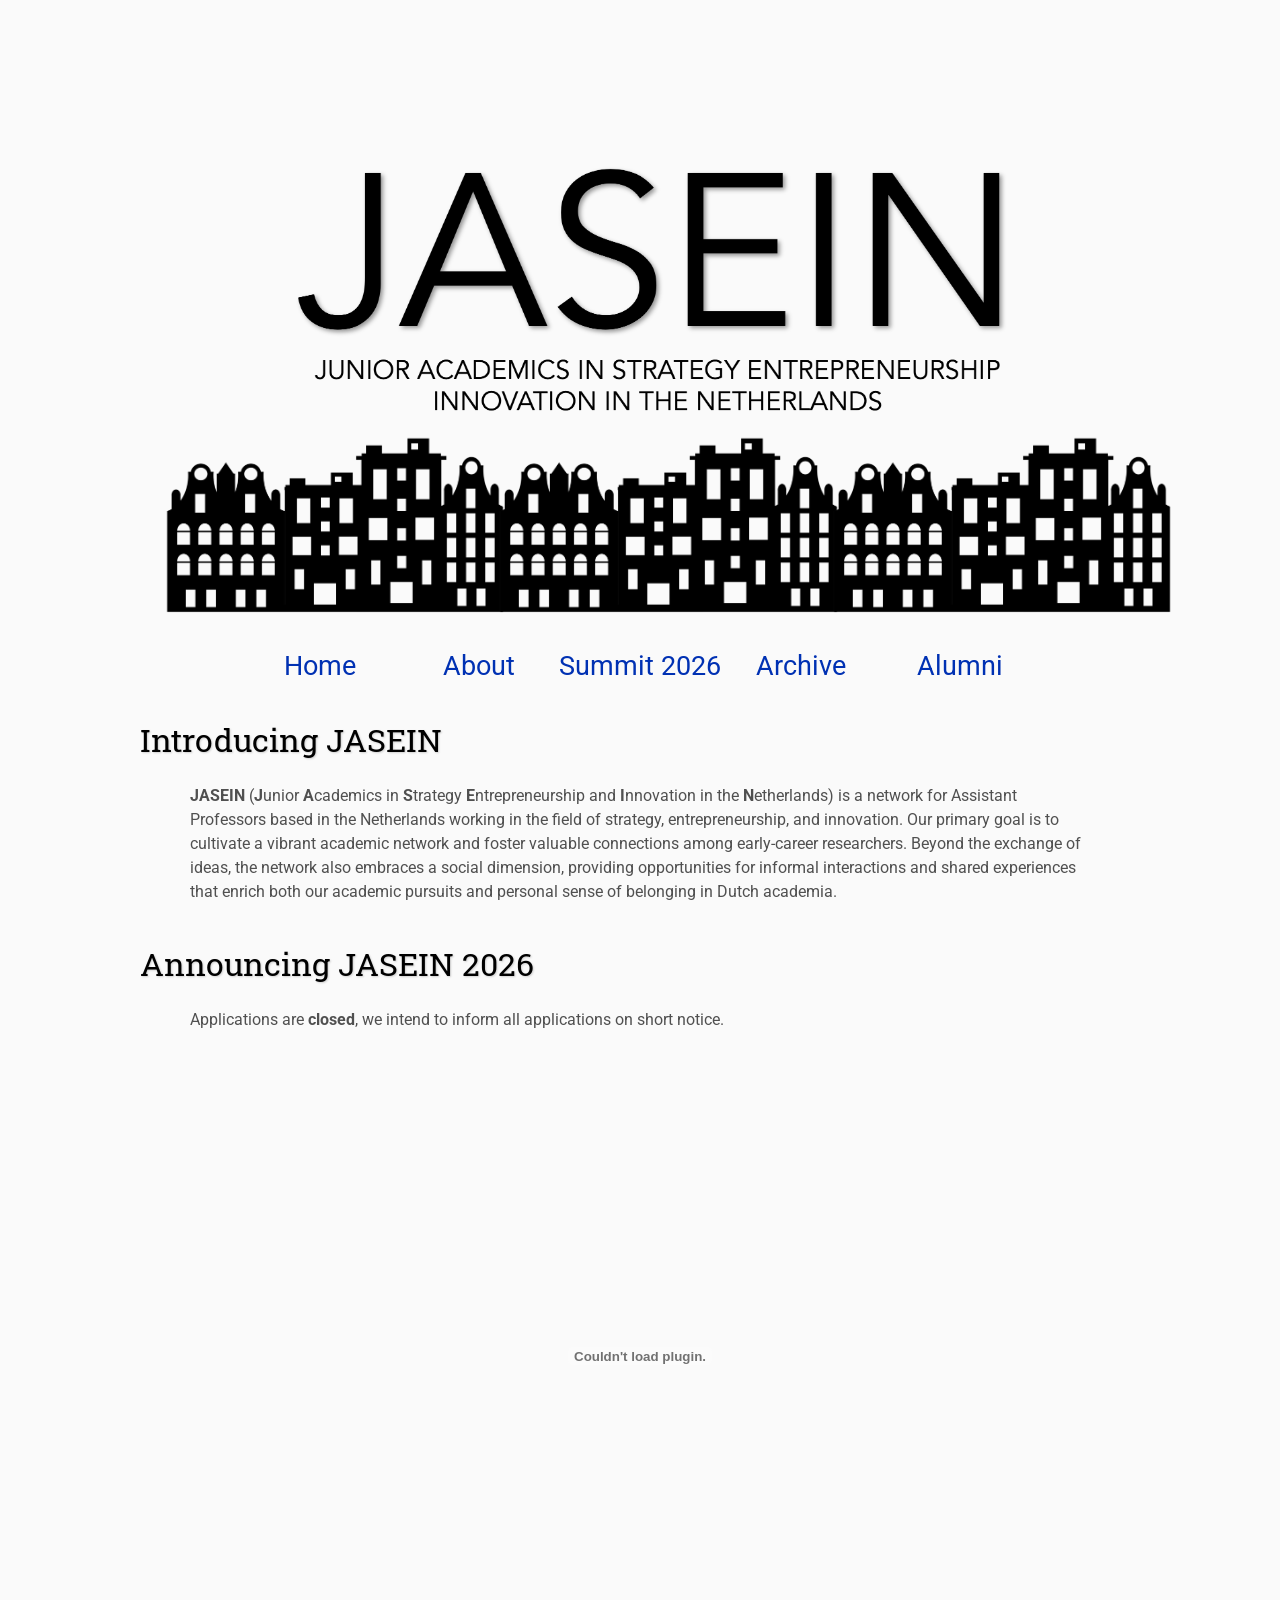
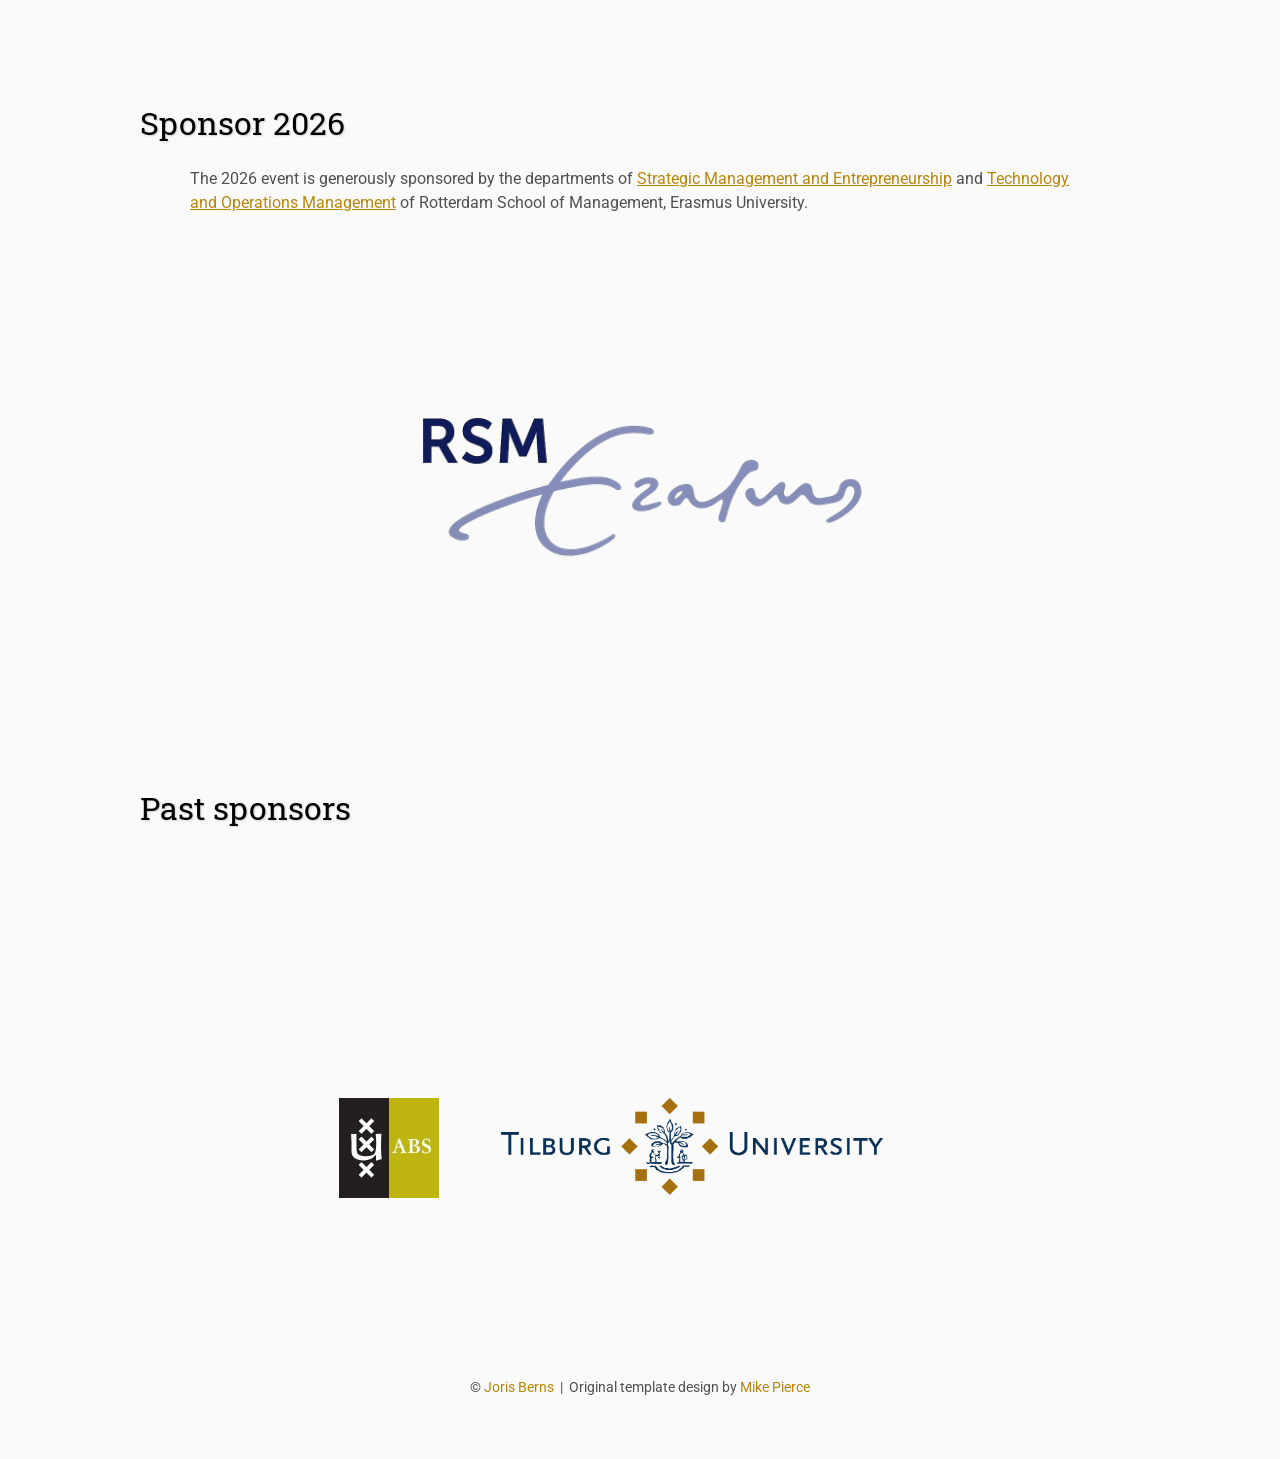
<file: index.html>
<!DOCTYPE html>
<html lang='en'>

<head>
    <base href=".">
    <link rel="shortcut icon" type="image/png" href="assets/dutch_flag.png"/>
    <link rel="stylesheet" type="text/css" media="all" href="assets/main.css"/>
    <meta name="description" content="JASEIN">
    <meta name="resource-type" content="document">
    <meta name="distribution" content="global">
    <meta name="KeyWords" content="Summit">
    <title>JASEIN</title>
</head>

<body>

    <!--
    <div class="banner">
        <img src="assets/banner2.png" alt="Conference Template Banner">
        <div class="bottom-right">
            January 25th-26th, 2024 <br> Zeist, The Netherlands
        </div>
    </div>
    -->
    <!--
    <img class="center" src="assets/housepic.png" alt="bannernew">

    <img class="center" src="assets/JASEIN_4.png" alt="jasein_logo">

    <div class="parent">
        <div>
        <img src="assets/housepic-modified.png" style="width:100%">
        </div>
        <div>
        <img src="assets/JASEIN_4.png" style="width:150%; margin-top: 25px; margin-left: -80px">
        </div>
        <div>
        <img src="assets/date_event-modified.png" style="width:125%; margin-top: 20px; margin-left: -30px;">
        </div>
    </div>
    -->

    <img src="assets/JASEIN_4.png" style="width:100%; margin-left: 20px; margin-bottom: -130px;" >

    <div class="parent">
        <div>
        <img src="assets/housepic-modified.png" style="width:115%">
        </div>
        <div>
        <img src="assets/housepic-modified.png" style="width:115%">
        </div>
        <div>
        <img src="assets/housepic-modified.png" style="width:115%">
        </div>
    </div>
    <!--
    <div class="parent">
        <div>
        <img src="assets/housepic-modified.png" style="width:100%">
        </div>
        <div>
        <img src="assets/JASEIN_4.png" style="width:150%; margin-top: 25px; margin-left: -80px">
        </div>
        <div>
        <img src="assets/housepic-modified.png" style="width:100%">
        </div>
    </div>
    -->
    <table class="navigation">
        <tr>
            <td class="navigation">
                <a title="Summit Home Page" href="." style = "color: #0031b3">Home</a>
            </td>
            <td class="navigation">
                <a title="About Page" href="about" style = "color: #0031b3">About</a>
            </td>
               <td class="navigation">
                <a title="Overview of the summit" href="summit_current" style = "color: #0031b3">Summit 2026</a>
            </td>
            <td class="navigation">
                <a title="Overview of previous summits" href="summit_archive" style = "color: #0031b3">Archive</a>
            </td> <!--
            <td class="navigation">
                <a title="Apply for the summit" href="application" style = "color: #0031b3">Application</a>
            </td>
            <td class="navigation">
                <a title="Summit Program" href="program" style = "color: #0031b3">Program</a>
            </td>
            <td class="navigation">
                <a title="Venue page" href="venue" style = "color: #0031b3">Venue</a>
            </td>  -->
            <!-- <td class="navigation">
                <a class="current" title="Conference Flyer" href="flyer">Flyer</a>
            </td> -->
            <td class="navigation">
                <a title="Alumni page" href="alumni" style = "color: #0031b3">Alumni</a>
            </td>
        </tr>
    </table>

    <h2>Introducing JASEIN</h2>

    <p>
        <b>JASEIN</b> (<b>J</b>unior <b>A</b>cademics in <b>S</b>trategy <b>E</b>ntrepreneurship and <b>I</b>nnovation
        in the <b>N</b>etherlands) is a network for Assistant Professors based in the Netherlands working in the field
        of strategy, entrepreneurship, and innovation. Our primary goal is to cultivate a vibrant academic network and
        foster valuable connections among early-career researchers. Beyond the exchange of ideas, the network also
        embraces a social dimension, providing opportunities for informal interactions and shared experiences that
        enrich both our academic pursuits and personal sense of belonging in Dutch academia.
    </p>

    <h2>Announcing JASEIN 2026</h2>

    <p>
        Applications are <b>closed</b>, we intend to inform all applications on short notice.
    </p>

    <embed src="assets/flyer JASEIN summit 2026.pdf" type="application/pdf" width="100%" height="600px" />
    <!--
    <object data="assets/flyer JASEIN summit 2026.pdf" type="application/pdf" width="100%" height="600px">
        <p>Your browser does not support viewing PDFs. <a href="assets/flyer JASEIN summit 2026.pdf">Download the PDF</a>.</p>
    </object>

     <iframe src="assets/flyer JASEIN summit 2026.pdf" width="100%" height="600px" style="border:none;">
        <p>If you cannot see the PDF, <a href="assets/flyer JASEIN summit 2026.pdf">download it here</a>.</p>
    </iframe> -->

    <!--

    <h2>A Bird&apos;s-Eye View of JASEIN 2025 </h2>
      <p>
          The 2nd annual summit of JASEIN (Junior Academics in Strategy, Entrepreneurship, and Innovation in the
          Netherlands) was held on January 23rd and 24th 2025 at Hotel de Leijhof in Oisterwijk. This year&apos;s summit was
          generously sponsored by the Organization Studies and Strategy & Entrepreneurship departments of Tilburg
          University. The summit was organized by representatives from UvA, VU, RSM and Groningen, TiU.
      </p>

      <p>
          The primary objective of JASEIN is to cultivate a vibrant academic network to foster information exchange,
          stimulate research collaboration, and offer social support to Assistant Professors working in the Netherlands.
          Thus, staying true to this objective, the summit did not follow the strictly formal format of academic
          conferences, and was held in an open and supportive environment. The event kicked off with an evening of
          socializing, the highlight of which was the Tilburg-themed &quot;pub-quiz&quot; that took place over dinner. This was
          followed the next day with several social and academic activities, which provided the participants useful
          information for thriving in Dutch academia as well as ample opportunities to interact with their peers.
      </p>
      <p>
          Highlights included:
        <ul>
            <li>- A panel discussion with Jermain Kaminski (Maastricht), Joris Knoben (Tilburg), and Laura Dupin (UvA) about
              the use and opportunities of employing Dutch data;</li>
            <li>- A &quot;rapid connections&quot; networking activity to facilitate finding like-minded peers for research
              collaboration;</li>
            <li>- Another panel discussion with four Department Heads discussing the challenges of Dutch higher education
              and how Assistant Professors can navigate these uncertain times;</li>
            <li>- A round-table discussion session on relevant themes of being an academic in the Netherlands, such as women
              in Dutch academia and life as an immigrant academic, followed by a fun group exercise!</li>

    </ul>
      </p>
      <p>
          Thanks to the efforts of the JASEIN organizing committee and the support of the Strategy and Entrepreneurship
          department and the Organization Studies department of Tilburg University, the 2nd JASEIN summit was a rousing
          success. Participants, in their feedback, particularly highlighted the &quot;strong feeling of community&quot; that has
          resulted from the summit and how it enabled them to &quot;connect with like-minded peers at a similar stage&quot; as
          them.
      </p>

        <center><img src="assets/jasein_2025_report/Picture1.jpg" alt="Grants presentation" class="reportimages"></center>

        <center><img src="assets/jasein_2025_report/Picture2.jpg" alt="Grants presentation" class="reportimages"></center>

        <center><img src="assets/jasein_2025_report/Picture3.jpg" alt="Grants presentation" class="reportimages"></center>

    -->

    <br>

    <h2>Sponsor 2026</h2>
    <p>
        The 2026 event is generously sponsored by the departments of
        <a href="https://www.rsm.nl/faculty-research/departments/strategic-management-and-entrepreneurship/" target="_blank">Strategic Management and Entrepreneurship</a>
        and
        <a href="https://www.rsm.nl/faculty-research/departments/technology-and-operations-management/" target="_blank">Technology and Operations Management</a>
        of Rotterdam School of Management, Erasmus University.
    </p>

    <table>
            <td class="sponsor">
                <a href="https://www.rsm.nl/" target="_blank">
                    <img src="assets/RSM.png" alt="First Sponsor Name" style="max-width: 50%; height: auto;">
                </a>
            </td>
    </table>

    <h2>Past sponsors</h2>
    <table>
            <td class="sponsor">
                <a href="https://abs.uva.nl/" target="_blank">
                    <img src="assets/abs.jpg" alt="First Sponsor Name" style="max-width: 10%;">
                </a>
                <a href="https://www.tilburguniversity.edu/" target="_blank">
                    <img src="assets/tiu.png" alt="First Sponsor Name" style="max-width: 50%; position: relative; top: 120px;">
                </a>
            </td>
    </table>

    <footer>
        &copy; <a href="https://www.jorisberns.com/" target="_blank">Joris Berns</a>
        &nbsp;|&nbsp; Original template design by <a href="https://github.com/mikepierce" target="_blank">Mike Pierce</a>
    </footer>

</body>
</html>
</file>
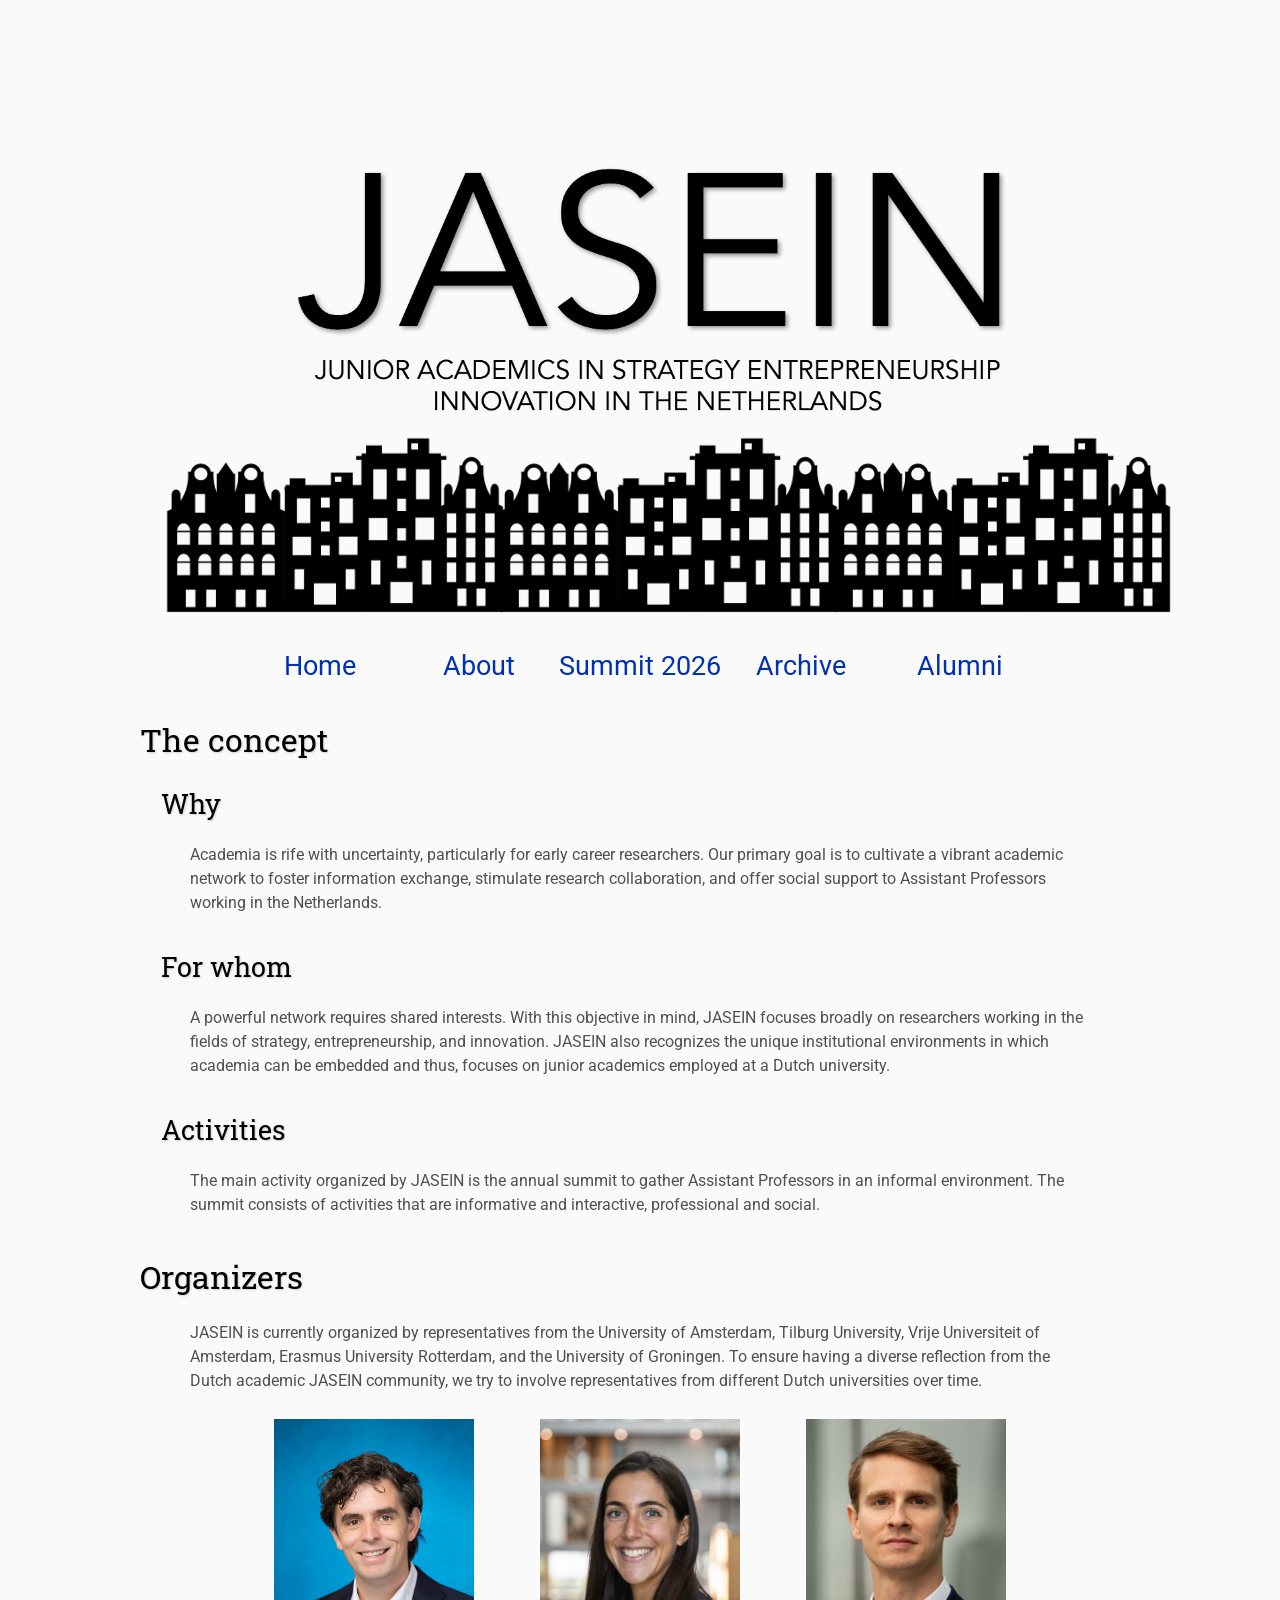
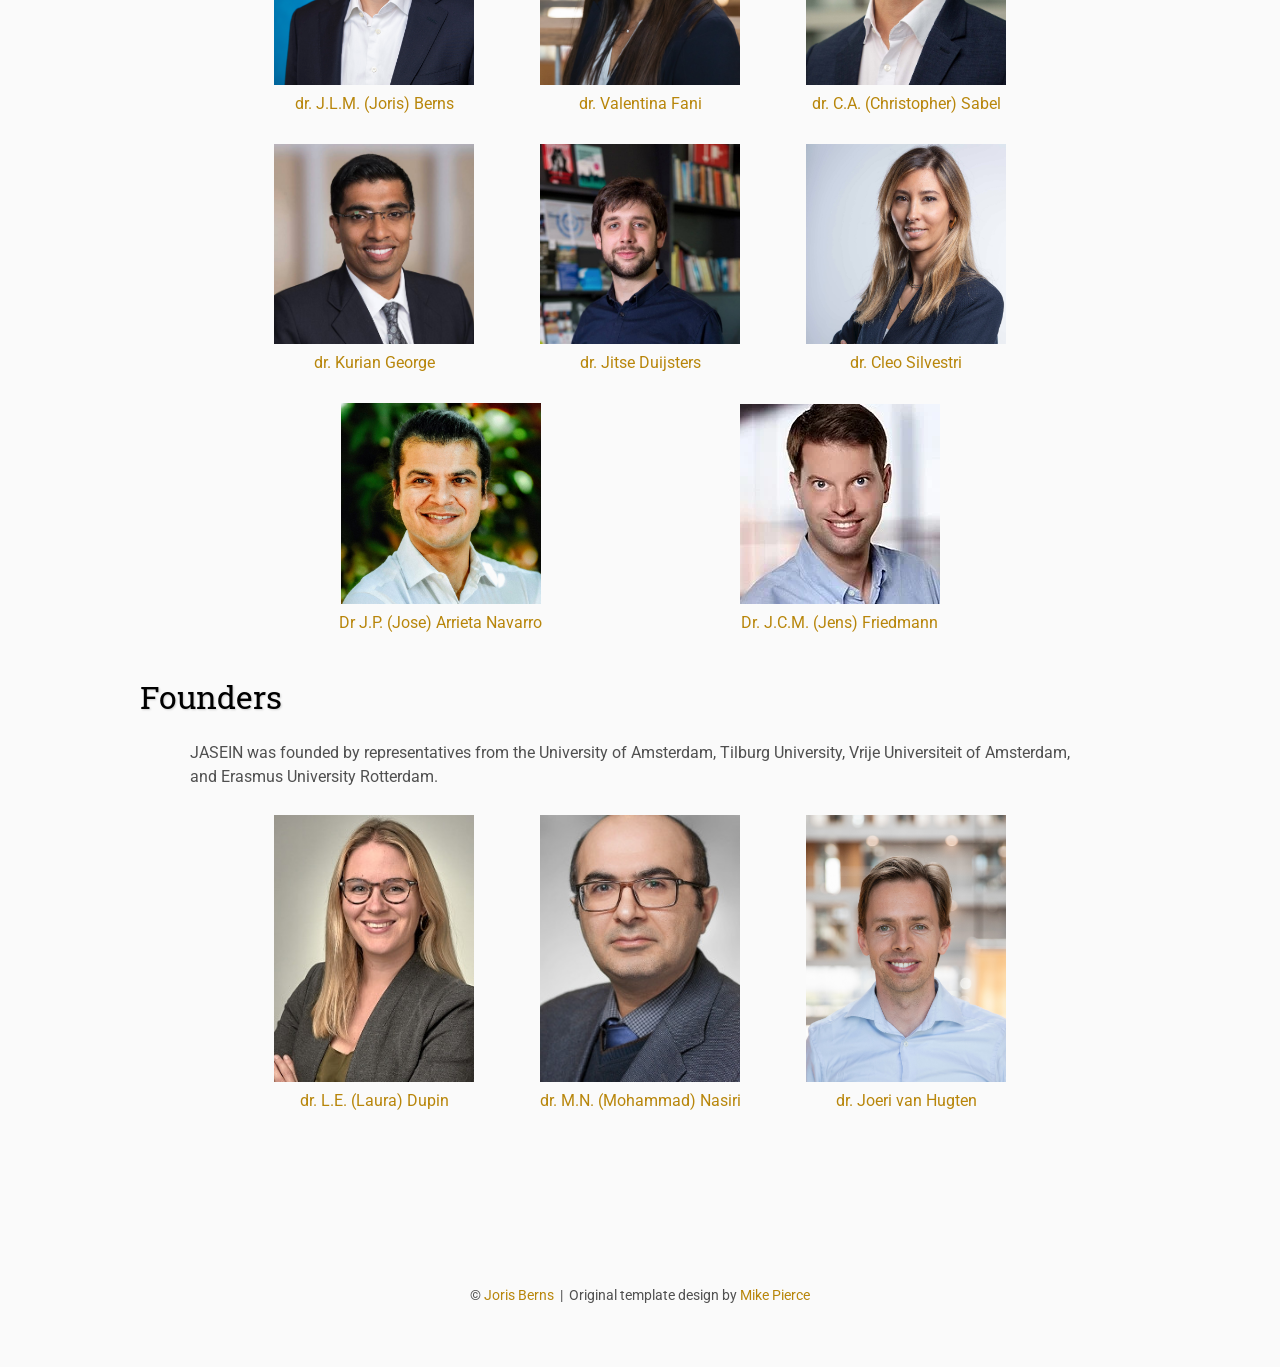
<file: about/index.html>
<!DOCTYPE html>
<html lang='en'>

<head>
    <base href="..">
    <link rel="shortcut icon" type="image/png" href="assets/dutch_flag.png"/>
    <link rel="stylesheet" type="text/css" media="all" href="assets/main.css"/>
    <meta name="description" content="Summit Template">
    <meta name="resource-type" content="document">
    <meta name="distribution" content="global">
    <meta name="KeyWords" content="Summit">
    <title>About | JASEIN</title>
</head>

<body>

     <!--
    <div class="banner">
        <img src="assets/banner2.png" alt="Conference Template Banner">
        <div class="bottom-right">
            January 25th-26th, 2024 <br> Zeist, The Netherlands
        </div>
    </div>
    -->
    <!--
    <img class="center" src="assets/housepic.png" alt="bannernew">

    <img class="center" src="assets/JASEIN_4.png" alt="jasein_logo">

    <div class="parent">
        <div>
        <img src="assets/housepic-modified.png" style="width:100%">
        </div>
        <div>
        <img src="assets/JASEIN_4.png" style="width:150%; margin-top: 25px; margin-left: -80px">
        </div>
        <div>
        <img src="assets/date_event-modified.png" style="width:125%; margin-top: 20px; margin-left: -30px;">
        </div>
    </div>
    -->

    <img src="assets/JASEIN_4.png" style="width:100%; margin-left: 20px; margin-bottom: -130px;" >

    <div class="parent">
        <div>
        <img src="assets/housepic-modified.png" style="width:115%">
        </div>
        <div>
        <img src="assets/housepic-modified.png" style="width:115%">
        </div>
        <div>
        <img src="assets/housepic-modified.png" style="width:115%">
        </div>
    </div>
    <!--
    <div class="parent">
        <div>
        <img src="assets/housepic-modified.png" style="width:100%">
        </div>
        <div>
        <img src="assets/JASEIN_4.png" style="width:150%; margin-top: 25px; margin-left: -80px">
        </div>
        <div>
        <img src="assets/housepic-modified.png" style="width:100%">
        </div>
    </div>
    -->
    <table class="navigation">
        <tr>
            <td class="navigation">
                <a title="Summit Home Page" href="." style = "color: #0031b3">Home</a>
            </td>
            <td class="navigation">
                <a title="About Page" href="about" style = "color: #0031b3">About</a>
            </td>
            <td class="navigation">
                <a title="Overview of the summit" href="summit_current" style = "color: #0031b3">Summit 2026</a>
            </td>
            <td class="navigation">
                <a title="Overview of previous summits" href="summit_archive" style = "color: #0031b3">Archive</a>
            </td> <!--
            <td class="navigation">
                <a title="Apply for the summit" href="application" style = "color: #0031b3">Application</a>
            </td>
            <td class="navigation">
                <a title="Summit Program" href="program" style = "color: #0031b3">Program</a>
            </td>
            <td class="navigation">
                <a title="Venue page" href="venue" style = "color: #0031b3">Venue</a>
            </td>  -->
            <!-- <td class="navigation">
                <a class="current" title="Conference Flyer" href="flyer">Flyer</a>
            </td> -->
            <td class="navigation">
                <a title="Alumni page" href="alumni" style = "color: #0031b3">Alumni</a>
            </td>
        </tr>
    </table>

    <h2>The concept</h2>

    <h3>&nbsp;&nbsp;&nbsp;Why</h3>

    <p>
        Academia is rife with uncertainty, particularly for early career researchers. Our primary goal is to cultivate
        a vibrant academic network to foster information exchange, stimulate research collaboration, and offer social
        support to Assistant Professors working in the Netherlands.
    </p>

    <h3>&nbsp;&nbsp;&nbsp;For whom</h3>

    <p>
        A powerful network requires shared interests. With this objective in mind, JASEIN focuses broadly on researchers
        working in the fields of strategy, entrepreneurship, and innovation. JASEIN also recognizes the unique
        institutional environments in which academia can be embedded and thus, focuses on junior academics employed at a
        Dutch university.
    </p>

    <h3>&nbsp;&nbsp;&nbsp;Activities</h3>

    <p>
        The main activity organized by JASEIN is the annual summit to gather Assistant Professors in an informal
        environment. The summit consists of activities that are informative and interactive, professional and social.
    </p>

    <h2>Organizers</h2>
    <p>
        JASEIN is currently organized by representatives from the University of Amsterdam, Tilburg University, Vrije Universiteit
        of Amsterdam, Erasmus University Rotterdam, and the University of Groningen. To ensure having a diverse
        reflection from the Dutch academic JASEIN community, we try to involve representatives from different Dutch
        universities over time.
    </p>

     <!--
     https://bulkimagecrop.com/ is used to crop photos
     -->

    <table class="sponsors">
        <tr>
            <td class="sponsor">
                <a href="https://www.tilburguniversity.edu/nl/medewerkers/j-l-m-berns" target="_blank">
                    <img src="assets/profilepics_cropped2/Berns.jpg" alt="Third Sponsor Name" class="max-width-organizer">
                    <figcaption>dr. J.L.M. (Joris) Berns</figcaption>
                </a>
            </td>
          <td class="sponsor">
                <a href="https://research.vu.nl/en/persons/valentina-fani" target="_blank">
                    <img src="assets/profilepics_cropped2/valentina_fali.jpg" alt="Second Sponsor Name" class="max-width-organizer">
                    <figcaption>dr. Valentina Fani</figcaption>
                </a>
            </td>
            <td class="sponsor">
                <a href="https://www.eur.nl/people/christopher-sabel" target="_blank">
                    <img src="assets/profilepics_cropped2/chris_sabel.jpg" alt="Third Sponsor Name" class="max-width-organizer">
                    <figcaption>dr. C.A. (Christopher) Sabel</figcaption>
                </a>
            </td>

    </table>

     <table class="sponsors">
        <td class="sponsor">
            <a href="https://www.tilburguniversity.edu/staff/k-george" target="_blank">
                <img src="assets/profilepics_cropped2/facebook-profile-kurian_george.jpg" alt="First Sponsor Name" class="max-width-organizer">
                <figcaption>dr. Kurian George</figcaption>
            </a>
        </td>
        <td class="sponsor">
            <a href="https://www.rug.nl/staff/j.duijsters/" target="_blank">
                <img src="assets/profilepics_cropped2/facebook-profile-jitse_duisters.jpg" alt="Second Sponsor Name" class="max-width-organizer">
                <figcaption>dr. Jitse Duijsters</figcaption>
            </a>
        </td>
        <td class="sponsor">
            <a href="https://www.rug.nl/staff/c.silvestri/?lang=en" target="_blank">
                <img src="assets/profilepics_cropped2/facebook-profile-cleo_silverstri.jpg" alt="Third Sponsor Name" class="max-width-organizer">
                <figcaption>dr. Cleo Silvestri</figcaption>
            </a>
        </td>
    </table>

    <table class="sponsors">
            <td class="sponsor">
                <a href="https://www.uva.nl/en/profile/a/r/j.p.arrieta-navarro/j.p.arrieta-navarro.html" target="_blank">
                    <img src="assets/ArrietaJose_crop.jpg" alt="First Sponsor Name" class="max-width-organizer">
                    <figcaption>Dr J.P. (Jose) Arrieta Navarro </figcaption>
                </a>
            </td>
            <td class="sponsor">
                <a href="https://www.rsm.nl/people/jens-friedmann/" target="_blank">
                    <img src="assets/jens_rsm.jpg" alt="First Sponsor Name" class="max-width-organizer">
                    <figcaption>Dr. J.C.M. (Jens) Friedmann  </figcaption>
                </a>
            </td>
    </table>


      <h2>Founders</h2>
    <p>
        JASEIN was founded by representatives from the University of Amsterdam, Tilburg University, Vrije Universiteit
        of Amsterdam, and Erasmus University Rotterdam.
    </p>

     <!--
     https://bulkimagecrop.com/ is used to crop photos
     -->

    <table class="sponsors">
        <tr>
            <td class="sponsor">
                <a href="https://www.uva.nl/en/profile/d/u/l.e.dupin/l.e.dupin.html" target="_blank">
                    <img src="assets/profilepics_cropped2/laura_dupin.jpg" alt="First Sponsor Name" class="max-width-organizer">
                    <figcaption>dr. L.E. (Laura) Dupin</figcaption>
                </a>
            </td>
            <td class="sponsor">
                <a href="https://www.uva.nl/en/profile/n/a/m.n.nasiri/m.n.nasiri.html" target="_blank">
                    <img src="assets/profilepics_cropped2/mohammad_nasiri.jpg" alt="Second Sponsor Name" class="max-width-organizer">
                    <figcaption>dr. M.N. (Mohammad) Nasiri</figcaption>
                </a>
            </td>
            <td class="sponsor">
                <a href="https://research.vu.nl/en/persons/joeri-van-hugten" target="_blank">
                    <img src="assets/profilepics_cropped2/joeri_vanheugten.jpg" alt="First Sponsor Name" class="max-width-organizer">
                    <figcaption>dr. Joeri van Hugten</figcaption>
                </a>
            </td>
    </table>


    <!--
       <h2> <span style="color: #52739e;">2024.9.XX</span> &nbsp;&nbsp;&nbsp; Call of interest for JASEIN 2024</h2>

    <p>
        We are excited to announce the inaugural edition of JASEIN. Below you can find the call and a copy of the flyer
        for the event. Feel free to distribute it among your colleagues and we hope to see many of you in January 2024!
    </p>

    <br>


      <table class="flyers">
        <tr>
            <td class="flyer">
                <a href="assets/jasein_2024_flyer_joke.png">
                    <img src="assets/jasein_2024_flyer_joke.png" alt="draft flyer joke" style="width:100%">
                </a>
            </td>
        </tr>
    </table>
-->

    <footer>
        &copy; <a href="https://www.jorisberns.com/" target="_blank">Joris Berns</a>
        &nbsp;|&nbsp; Original template design by <a href="https://github.com/mikepierce" target="_blank">Mike Pierce</a>
    </footer>

</body>
</html>
</file>
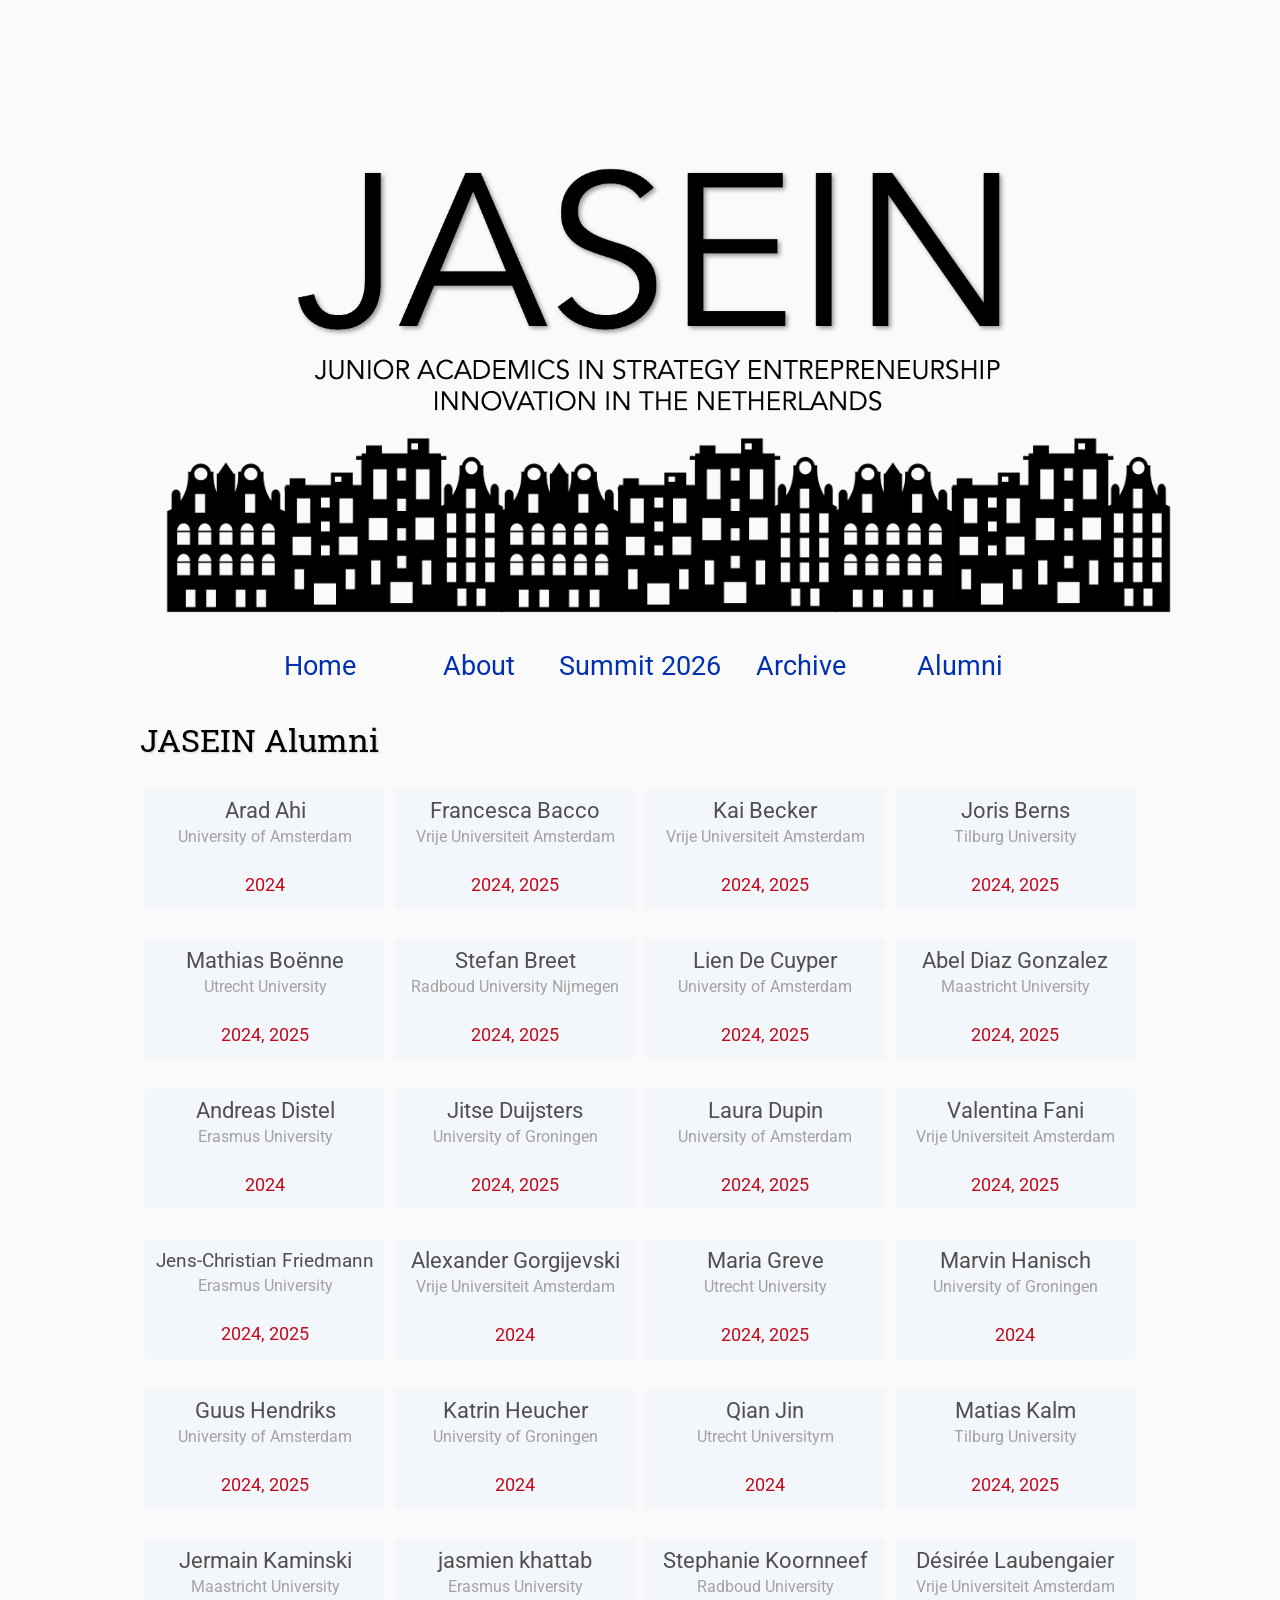
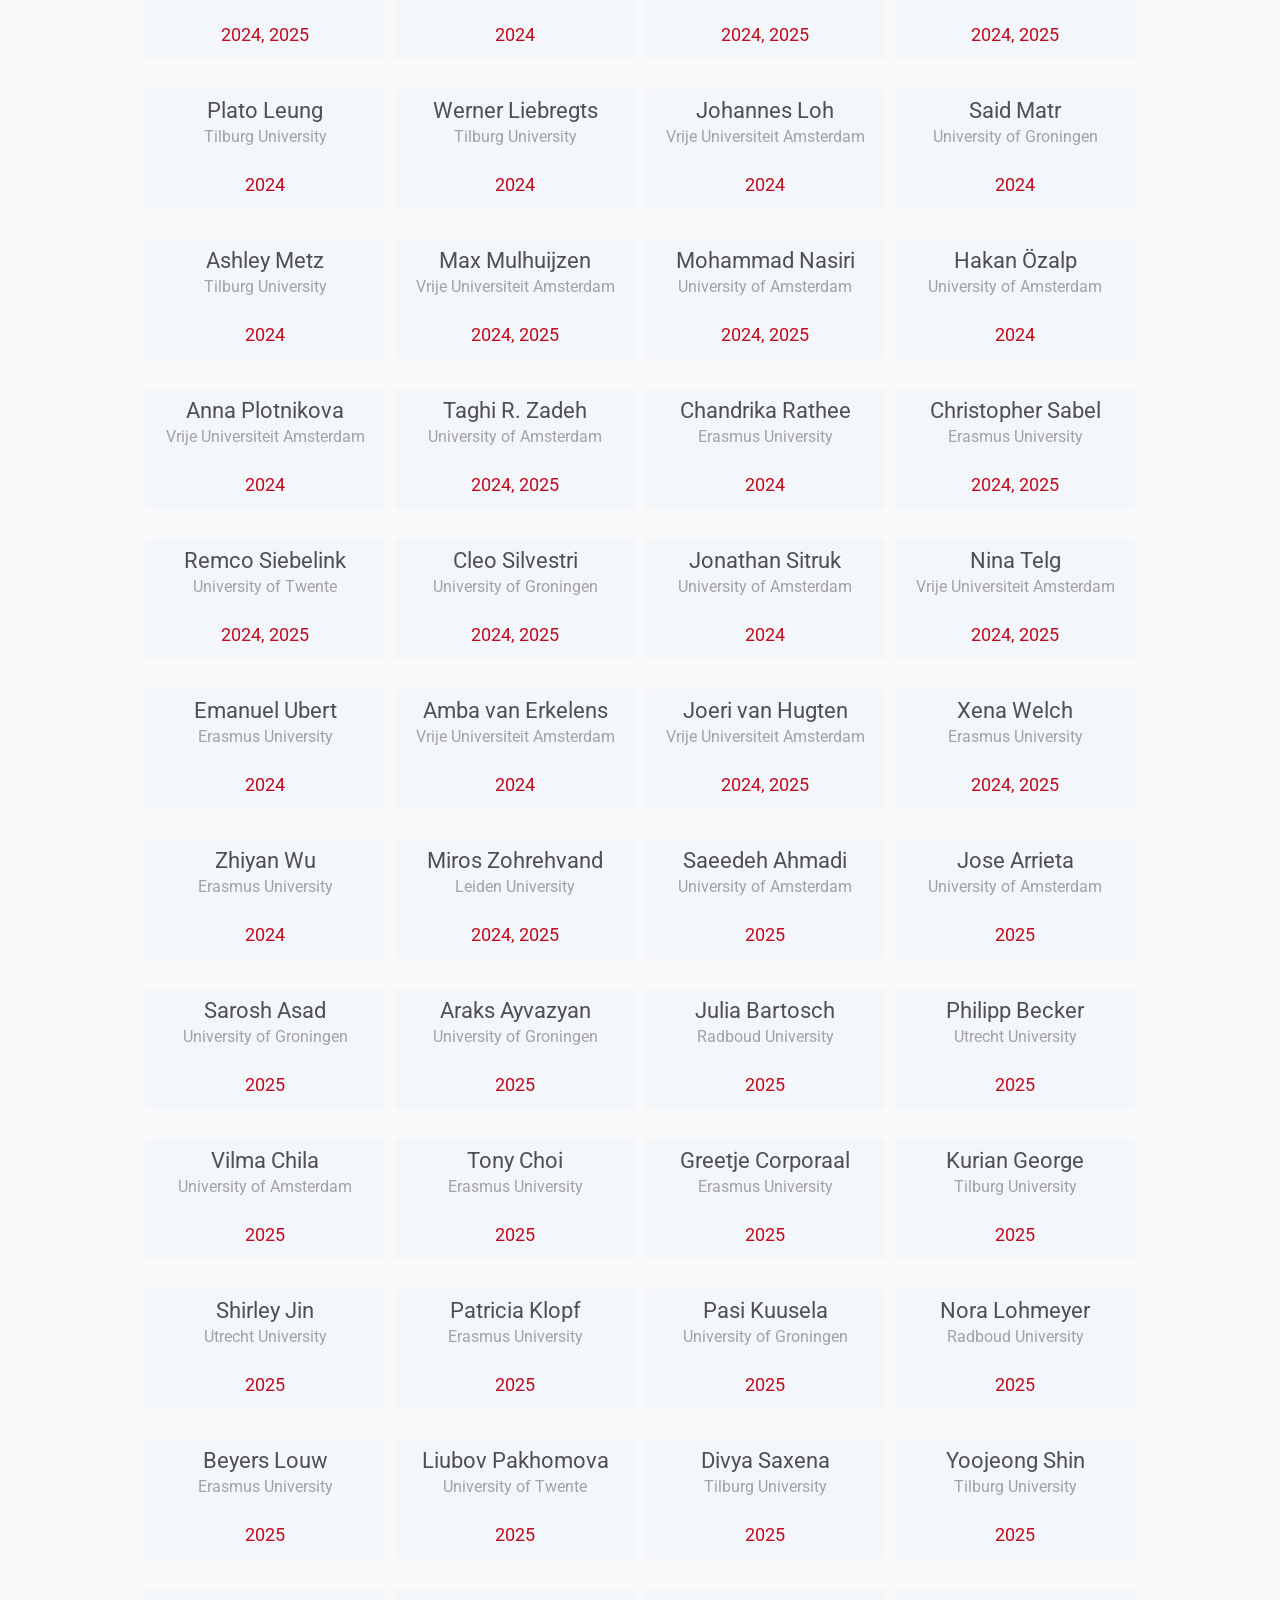
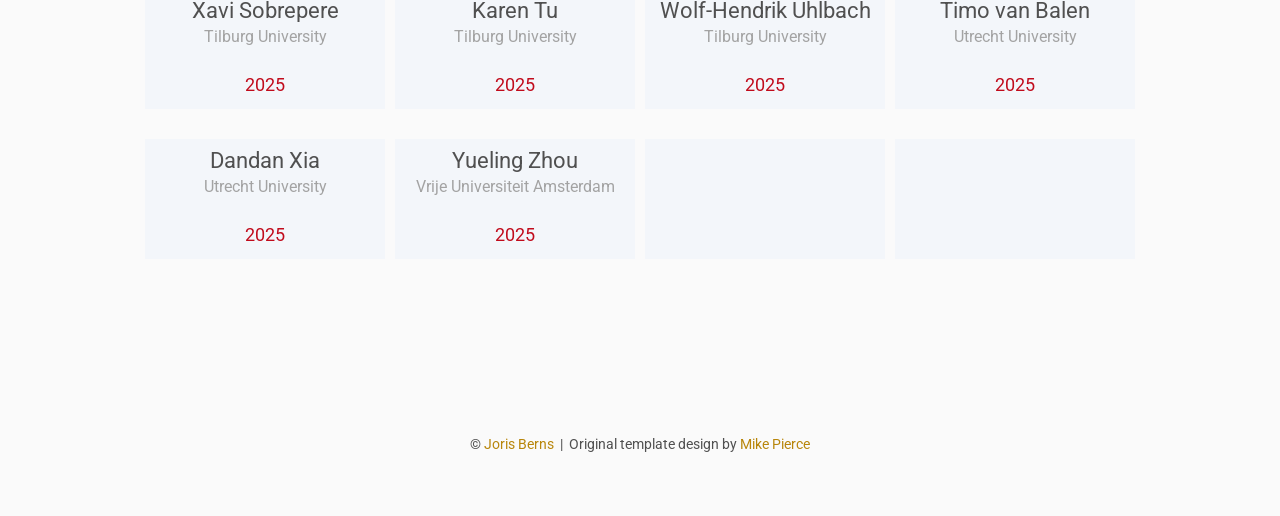
<file: alumni/index.html>
<!DOCTYPE html>
<html lang='en'>

<head>
    <base href="..">
    <link rel="shortcut icon" type="image/png" href="assets/dutch_flag.png"/>
    <link rel="stylesheet" type="text/css" media="all" href="assets/main.css"/>
    <meta name="description" content="Summit Template">
    <meta name="resource-type" content="document">
    <meta name="distribution" content="global">
    <meta name="KeyWords" content="Summit">
    <title>Alumni | JASEIN</title>
</head>

<body>

     <!--
    <div class="banner">
        <img src="assets/banner2.png" alt="Conference Template Banner">
        <div class="bottom-right">
            January 25th-26th, 2024 <br> Zeist, The Netherlands
        </div>
    </div>
    -->
    <!--
    <img class="center" src="assets/housepic.png" alt="bannernew">

    <img class="center" src="assets/JASEIN_4.png" alt="jasein_logo">

    <div class="parent">
        <div>
        <img src="assets/housepic-modified.png" style="width:100%">
        </div>
        <div>
        <img src="assets/JASEIN_4.png" style="width:150%; margin-top: 25px; margin-left: -80px">
        </div>
        <div>
        <img src="assets/date_event-modified.png" style="width:125%; margin-top: 20px; margin-left: -30px;">
        </div>
    </div>
    -->

    <img src="assets/JASEIN_4.png" style="width:100%; margin-left: 20px; margin-bottom: -130px;" >

    <div class="parent">
        <div>
        <img src="assets/housepic-modified.png" style="width:115%">
        </div>
        <div>
        <img src="assets/housepic-modified.png" style="width:115%">
        </div>
        <div>
        <img src="assets/housepic-modified.png" style="width:115%">
        </div>
    </div>
    <!--
    <div class="parent">
        <div>
        <img src="assets/housepic-modified.png" style="width:100%">
        </div>
        <div>
        <img src="assets/JASEIN_4.png" style="width:150%; margin-top: 25px; margin-left: -80px">
        </div>
        <div>
        <img src="assets/housepic-modified.png" style="width:100%">
        </div>
    </div>
    -->
    <table class="navigation">
        <tr>
            <td class="navigation">
                <a title="Summit Home Page" href="." style = "color: #0031b3">Home</a>
            </td>
            <td class="navigation">
                <a title="About Page" href="about" style = "color: #0031b3">About</a>
            </td>
            <td class="navigation">
                <a title="Overview of the summit" href="summit_current" style = "color: #0031b3">Summit 2026</a>
            </td>
            <td class="navigation">
                <a title="Overview of previous summits" href="summit_archive" style = "color: #0031b3">Archive</a>
            </td> <!--
            <td class="navigation">
                <a title="Apply for the summit" href="application" style = "color: #0031b3">Application</a>
            </td>
            <td class="navigation">
                <a title="Summit Program" href="program" style = "color: #0031b3">Program</a>
            </td>
            <td class="navigation">
                <a title="Venue page" href="venue" style = "color: #0031b3">Venue</a>
            </td>  -->
            <!-- <td class="navigation">
                <a class="current" title="Conference Flyer" href="flyer">Flyer</a>
            </td> -->
            <td class="navigation">
                <a title="Alumni page" href="alumni" style = "color: #0031b3">Alumni</a>
            </td>
        </tr>
    </table>

    <h2>JASEIN Alumni</h2>

     <!-- Row 1 -->
     <div class="rowalumni">
        <div class="columnalumni"> <!-- Column 1 -->
            <!-- Content for Name, Affiliation, and Year -->
            <span style="font-size: 22px;">Arad	Ahi</span> <br>
            <span style="font-size: 16px; color:  #a3a3a3 ">University of Amsterdam</span> <br> <br>
            <span style="color: #c10b1c; font-size: 18px;"> 2024 </span>
        </div>
        <div class="columnalumni"> <!-- Column 2 -->
            <!-- Content for Name, Affiliation, and Year -->
            <span style="font-size: 22px;">Francesca Bacco</span> <br>
            <span style="font-size: 16px; color:  #a3a3a3 ">Vrije Universiteit Amsterdam</span> <br> <br>
            <span style="color: #c10b1c; font-size: 18px;"> 2024, 2025 </span>
        </div>
        <div class="columnalumni"> <!-- Column 3 -->
            <!-- Content for Name, Affiliation, and Year -->
            <span style="font-size: 22px;">Kai	Becker</span> <br>
            <span style="font-size: 16px; color:  #a3a3a3 ">Vrije Universiteit Amsterdam</span> <br> <br>
            <span style="color: #c10b1c; font-size: 18px;"> 2024, 2025 </span>
        </div>
         <div class="columnalumni"> <!-- Column 4 -->
            <!-- Content for Name, Affiliation, and Year -->
            <span style="font-size: 22px;">Joris Berns</span> <br>
            <span style="font-size: 16px; color:  #a3a3a3 ">Tilburg University</span> <br> <br>
            <span style="color: #c10b1c; font-size: 18px;"> 2024, 2025 </span>
        </div>
    </div>

     <!-- Row 2 -->
     <div class="rowalumni">
        <div class="columnalumni"> <!-- Column 1 -->
            <!-- Content for Name, Affiliation, and Year -->
            <span style="font-size: 22px;">Mathias	Bo&euml;nne</span> <br>
            <span style="font-size: 16px; color:  #a3a3a3 ">Utrecht University</span> <br> <br>
            <span style="color: #c10b1c; font-size: 18px;"> 2024, 2025 </span>
        </div>
        <div class="columnalumni"> <!-- Column 2 -->
            <!-- Content for Name, Affiliation, and Year -->
            <span style="font-size: 22px;">Stefan	Breet</span> <br>
            <span style="font-size: 16px; color:  #a3a3a3 ">Radboud University Nijmegen</span> <br> <br>
            <span style="color: #c10b1c; font-size: 18px;"> 2024, 2025 </span>
        </div>
        <div class="columnalumni"> <!-- Column 3 -->
            <!-- Content for Name, Affiliation, and Year -->
            <span style="font-size: 22px;">Lien	De Cuyper</span> <br>
            <span style="font-size: 16px; color:  #a3a3a3 ">University of Amsterdam</span> <br> <br>
            <span style="color: #c10b1c; font-size: 18px;"> 2024, 2025 </span>
        </div>
         <div class="columnalumni"> <!-- Column 4 -->
            <!-- Content for Name, Affiliation, and Year -->
            <span style="font-size: 22px;">Abel	Diaz Gonzalez</span> <br>
            <span style="font-size: 16px; color:  #a3a3a3 ">Maastricht University</span> <br> <br>
            <span style="color: #c10b1c; font-size: 18px;"> 2024, 2025 </span>
        </div>
    </div>

     <!-- Row 3 -->
     <div class="rowalumni">
        <div class="columnalumni"> <!-- Column 1 -->
            <!-- Content for Name, Affiliation, and Year -->
            <span style="font-size: 22px;">Andreas	Distel</span> <br>
            <span style="font-size: 16px; color:  #a3a3a3 ">Erasmus University</span> <br> <br>
            <span style="color: #c10b1c; font-size: 18px;"> 2024 </span>
        </div>
        <div class="columnalumni"> <!-- Column 2 -->
            <!-- Content for Name, Affiliation, and Year -->
            <span style="font-size: 22px;">Jitse	Duijsters</span> <br>
            <span style="font-size: 16px; color:  #a3a3a3 ">University of Groningen</span> <br> <br>
            <span style="color: #c10b1c; font-size: 18px;"> 2024, 2025 </span>
        </div>
        <div class="columnalumni"> <!-- Column 3 -->
            <!-- Content for Name, Affiliation, and Year -->
            <span style="font-size: 22px;">Laura	Dupin</span> <br>
            <span style="font-size: 16px; color:  #a3a3a3 ">University of Amsterdam</span> <br> <br>
            <span style="color: #c10b1c; font-size: 18px;"> 2024, 2025 </span>
        </div>
         <div class="columnalumni"> <!-- Column 4 -->
            <!-- Content for Name, Affiliation, and Year -->
            <span style="font-size: 22px;">Valentina	Fani</span> <br>
            <span style="font-size: 16px; color:  #a3a3a3 ">Vrije Universiteit Amsterdam</span> <br> <br>
            <span style="color: #c10b1c; font-size: 18px;"> 2024, 2025 </span>
        </div>
    </div>

     <!-- Row 4 -->
     <div class="rowalumni">
        <div class="columnalumni"> <!-- Column 1 -->
            <!-- Content for Name, Affiliation, and Year -->
            <span style="font-size: 19px;">Jens-Christian	Friedmann</span> <br>
            <span style="font-size: 16px; color:  #a3a3a3 ">Erasmus University</span> <br> <br>
            <span style="color: #c10b1c; font-size: 18px;"> 2024, 2025 </span>
        </div>
        <div class="columnalumni"> <!-- Column 2 -->
            <!-- Content for Name, Affiliation, and Year -->
            <span style="font-size: 22px;">Alexander	Gorgijevski</span> <br>
            <span style="font-size: 16px; color:  #a3a3a3 ">Vrije Universiteit Amsterdam</span> <br> <br>
            <span style="color: #c10b1c; font-size: 18px;"> 2024 </span>
        </div>
        <div class="columnalumni"> <!-- Column 3 -->
            <!-- Content for Name, Affiliation, and Year -->
            <span style="font-size: 22px;">Maria	Greve</span> <br>
            <span style="font-size: 16px; color:  #a3a3a3 ">Utrecht University</span> <br> <br>
            <span style="color: #c10b1c; font-size: 18px;"> 2024, 2025 </span>
        </div>
         <div class="columnalumni"> <!-- Column 4 -->
            <!-- Content for Name, Affiliation, and Year -->
            <span style="font-size: 22px;">Marvin	Hanisch</span> <br>
            <span style="font-size: 16px; color:  #a3a3a3 "> University of Groningen</span> <br> <br>
            <span style="color: #c10b1c; font-size: 18px;"> 2024 </span>
        </div>
    </div>

     <!-- Row 5 -->
     <div class="rowalumni">
        <div class="columnalumni"> <!-- Column 1 -->
            <!-- Content for Name, Affiliation, and Year -->
            <span style="font-size: 22px;">Guus	Hendriks</span> <br>
            <span style="font-size: 16px; color:  #a3a3a3 ">University of Amsterdam</span> <br> <br>
            <span style="color: #c10b1c; font-size: 18px;"> 2024, 2025 </span>
        </div>
        <div class="columnalumni"> <!-- Column 2 -->
            <!-- Content for Name, Affiliation, and Year -->
            <span style="font-size: 22px;">Katrin	Heucher</span> <br>
            <span style="font-size: 16px; color:  #a3a3a3 ">University of Groningen</span> <br> <br>
            <span style="color: #c10b1c; font-size: 18px;"> 2024 </span>
        </div>
        <div class="columnalumni"> <!-- Column 3 -->
            <!-- Content for Name, Affiliation, and Year -->
            <span style="font-size: 22px;">Qian	Jin</span> <br>
            <span style="font-size: 16px; color:  #a3a3a3 ">Utrecht Universitym</span> <br> <br>
            <span style="color: #c10b1c; font-size: 18px;"> 2024 </span>
        </div>
         <div class="columnalumni"> <!-- Column 4 -->
            <!-- Content for Name, Affiliation, and Year -->
            <span style="font-size: 22px;">Matias	Kalm</span> <br>
            <span style="font-size: 16px; color:  #a3a3a3 ">Tilburg University</span> <br> <br>
            <span style="color: #c10b1c; font-size: 18px;"> 2024, 2025 </span>
        </div>
    </div>

     <!-- Row 6 -->
     <div class="rowalumni">
        <div class="columnalumni"> <!-- Column 1 -->
            <!-- Content for Name, Affiliation, and Year -->
            <span style="font-size: 22px;">Jermain	Kaminski</span> <br>
            <span style="font-size: 16px; color:  #a3a3a3 ">Maastricht University</span> <br> <br>
            <span style="color: #c10b1c; font-size: 18px;"> 2024, 2025 </span>
        </div>
        <div class="columnalumni"> <!-- Column 2 -->
            <!-- Content for Name, Affiliation, and Year -->
            <span style="font-size: 22px;">jasmien	khattab</span> <br>
            <span style="font-size: 16px; color:  #a3a3a3 ">Erasmus University</span> <br> <br>
            <span style="color: #c10b1c; font-size: 18px;"> 2024 </span>
        </div>
        <div class="columnalumni"> <!-- Column 3 -->
            <!-- Content for Name, Affiliation, and Year -->
            <span style="font-size: 22px;">Stephanie	Koornneef</span> <br>
            <span style="font-size: 16px; color:  #a3a3a3 ">Radboud University</span> <br> <br>
            <span style="color: #c10b1c; font-size: 18px;"> 2024, 2025 </span>
        </div>
         <div class="columnalumni"> <!-- Column 4 -->
            <!-- Content for Name, Affiliation, and Year -->
            <span style="font-size: 22px;">D&eacute;sir&eacute;e	Laubengaier</span> <br>
            <span style="font-size: 16px; color:  #a3a3a3 ">Vrije Universiteit Amsterdam</span> <br> <br>
            <span style="color: #c10b1c; font-size: 18px;"> 2024, 2025 </span>
        </div>
    </div>

     <!-- Row 7 -->
     <div class="rowalumni">
        <div class="columnalumni"> <!-- Column 1 -->
            <!-- Content for Name, Affiliation, and Year -->
            <span style="font-size: 22px;">Plato	Leung</span> <br>
            <span style="font-size: 16px; color:  #a3a3a3 ">Tilburg University</span> <br> <br>
            <span style="color: #c10b1c; font-size: 18px;"> 2024 </span>
        </div>
        <div class="columnalumni"> <!-- Column 2 -->
            <!-- Content for Name, Affiliation, and Year -->
            <span style="font-size: 22px;">Werner	Liebregts</span> <br>
            <span style="font-size: 16px; color:  #a3a3a3 ">Tilburg University</span> <br> <br>
            <span style="color: #c10b1c; font-size: 18px;"> 2024 </span>
        </div>
        <div class="columnalumni"> <!-- Column 3 -->
            <!-- Content for Name, Affiliation, and Year -->
            <span style="font-size: 22px;">Johannes	Loh</span> <br>
            <span style="font-size: 16px; color:  #a3a3a3 ">Vrije Universiteit Amsterdam</span> <br> <br>
            <span style="color: #c10b1c; font-size: 18px;"> 2024 </span>
        </div>
         <div class="columnalumni"> <!-- Column 4 -->
            <!-- Content for Name, Affiliation, and Year -->
            <span style="font-size: 22px;">Said	Matr</span> <br>
            <span style="font-size: 16px; color:  #a3a3a3 "> University of Groningen</span> <br> <br>
            <span style="color: #c10b1c; font-size: 18px;"> 2024 </span>
        </div>
    </div>

     <!-- Row 8 -->
     <div class="rowalumni">
        <div class="columnalumni"> <!-- Column 1 -->
            <!-- Content for Name, Affiliation, and Year -->
            <span style="font-size: 22px;">Ashley	Metz</span> <br>
            <span style="font-size: 16px; color:  #a3a3a3 ">Tilburg University </span> <br> <br>
            <span style="color: #c10b1c; font-size: 18px;"> 2024 </span>
        </div>
        <div class="columnalumni"> <!-- Column 2 -->
            <!-- Content for Name, Affiliation, and Year -->
            <span style="font-size: 22px;">Max	Mulhuijzen</span> <br>
            <span style="font-size: 16px; color:  #a3a3a3 ">Vrije Universiteit Amsterdam</span> <br> <br>
            <span style="color: #c10b1c; font-size: 18px;"> 2024, 2025 </span>
        </div>
        <div class="columnalumni"> <!-- Column 3 -->
            <!-- Content for Name, Affiliation, and Year -->
            <span style="font-size: 22px;">Mohammad	Nasiri</span> <br>
            <span style="font-size: 16px; color:  #a3a3a3 ">University of Amsterdam</span> <br> <br>
            <span style="color: #c10b1c; font-size: 18px;"> 2024, 2025 </span>
        </div>
         <div class="columnalumni"> <!-- Column 4 -->
            <!-- Content for Name, Affiliation, and Year -->
            <span style="font-size: 22px;">Hakan	&Ouml;zalp</span> <br>
            <span style="font-size: 16px; color:  #a3a3a3 ">University of Amsterdam</span> <br> <br>
            <span style="color: #c10b1c; font-size: 18px;"> 2024 </span>
        </div>
    </div>

     <!-- Row 9 -->
     <div class="rowalumni">
        <div class="columnalumni"> <!-- Column 2 -->
            <!-- Content for Name, Affiliation, and Year -->
            <span style="font-size: 22px;">Anna	Plotnikova</span> <br>
            <span style="font-size: 16px; color:  #a3a3a3 ">Vrije Universiteit Amsterdam</span> <br> <br>
            <span style="color: #c10b1c; font-size: 18px;"> 2024 </span>
        </div>
        <div class="columnalumni"> <!-- Column 3 -->
            <!-- Content for Name, Affiliation, and Year -->
            <span style="font-size: 22px;">Taghi	R. Zadeh</span> <br>
            <span style="font-size: 16px; color:  #a3a3a3 ">University of Amsterdam</span> <br> <br>
            <span style="color: #c10b1c; font-size: 18px;"> 2024, 2025 </span>
        </div>
         <div class="columnalumni"> <!-- Column 4 -->
            <!-- Content for Name, Affiliation, and Year -->
            <span style="font-size: 22px;">Chandrika	Rathee</span> <br>
            <span style="font-size: 16px; color:  #a3a3a3 ">Erasmus University</span> <br> <br>
            <span style="color: #c10b1c; font-size: 18px;"> 2024 </span>
        </div>
         <div class="columnalumni"> <!-- Column 1 -->
            <!-- Content for Name, Affiliation, and Year -->
            <span style="font-size: 22px;">Christopher	Sabel</span> <br>
            <span style="font-size: 16px; color:  #a3a3a3 ">Erasmus University</span> <br> <br>
            <span style="color: #c10b1c; font-size: 18px;"> 2024, 2025 </span>
        </div>
     </div>

     <!-- Row 10 -->
     <div class="rowalumni">
        <div class="columnalumni"> <!-- Column 2 -->
            <!-- Content for Name, Affiliation, and Year -->
            <span style="font-size: 22px;">Remco	Siebelink</span> <br>
            <span style="font-size: 16px; color:  #a3a3a3 ">University of Twente</span> <br> <br>
            <span style="color: #c10b1c; font-size: 18px;"> 2024, 2025 </span>
        </div>
        <div class="columnalumni"> <!-- Column 3 -->
            <!-- Content for Name, Affiliation, and Year -->
            <span style="font-size: 22px;">Cleo	Silvestri</span> <br>
            <span style="font-size: 16px; color:  #a3a3a3 ">University of Groningen</span> <br> <br>
            <span style="color: #c10b1c; font-size: 18px;"> 2024, 2025 </span>
        </div>
         <div class="columnalumni"> <!-- Column 4 -->
            <!-- Content for Name, Affiliation, and Year -->
            <span style="font-size: 22px;">Jonathan	Sitruk</span> <br>
            <span style="font-size: 16px; color:  #a3a3a3 ">University of Amsterdam</span> <br> <br>
            <span style="color: #c10b1c; font-size: 18px;"> 2024 </span>
        </div>
         <div class="columnalumni"> <!-- Column 1 -->
            <!-- Content for Name, Affiliation, and Year -->
            <span style="font-size: 22px;">Nina	Telg</span> <br>
            <span style="font-size: 16px; color:  #a3a3a3 ">Vrije Universiteit Amsterdam</span> <br> <br>
            <span style="color: #c10b1c; font-size: 18px;"> 2024, 2025 </span>
        </div>
     </div>

     <!-- Row 11 -->
     <div class="rowalumni">
        <div class="columnalumni"> <!-- Column 2 -->
            <!-- Content for Name, Affiliation, and Year -->
            <span style="font-size: 22px;">Emanuel	Ubert</span> <br>
            <span style="font-size: 16px; color:  #a3a3a3 ">Erasmus University</span> <br> <br>
            <span style="color: #c10b1c; font-size: 18px;"> 2024 </span>
        </div>
        <div class="columnalumni"> <!-- Column 3 -->
            <!-- Content for Name, Affiliation, and Year -->
            <span style="font-size: 22px;">Amba	van Erkelens</span> <br>
            <span style="font-size: 16px; color:  #a3a3a3 ">Vrije Universiteit Amsterdam</span> <br> <br>
            <span style="color: #c10b1c; font-size: 18px;"> 2024 </span>
        </div>
         <div class="columnalumni"> <!-- Column 4 -->
            <!-- Content for Name, Affiliation, and Year -->
            <span style="font-size: 22px;">Joeri	van Hugten</span> <br>
            <span style="font-size: 16px; color:  #a3a3a3 ">Vrije Universiteit Amsterdam</span> <br> <br>
            <span style="color: #c10b1c; font-size: 18px;"> 2024, 2025 </span>
        </div>
          <div class="columnalumni"> <!-- Column 1 -->
            <!-- Content for Name, Affiliation, and Year -->
            <span style="font-size: 22px;">Xena	Welch</span> <br>
            <span style="font-size: 16px; color:  #a3a3a3 ">Erasmus University</span> <br> <br>
            <span style="color: #c10b1c; font-size: 18px;"> 2024, 2025 </span>
        </div>
    </div>

     <!-- Row 12 -->
     <div class="rowalumni">
        <div class="columnalumni"> <!-- Column 2 -->
            <!-- Content for Name, Affiliation, and Year -->
            <span style="font-size: 22px;">Zhiyan	Wu</span> <br>
            <span style="font-size: 16px; color:  #a3a3a3 ">Erasmus University</span> <br> <br>
            <span style="color: #c10b1c; font-size: 18px;"> 2024 </span>
        </div>
        <div class="columnalumni"> <!-- Column 3 -->
            <!-- Content for Name, Affiliation, and Year -->
            <span style="font-size: 22px;">Miros	Zohrehvand</span> <br>
            <span style="font-size: 16px; color:  #a3a3a3 ">Leiden University</span> <br> <br>
            <span style="color: #c10b1c; font-size: 18px;"> 2024, 2025 </span>
        </div>
         <div class="columnalumni"> <!-- Column 4 -->
            <!-- Content for Name, Affiliation, and Year -->
             <span style="font-size: 22px;">Saeedeh Ahmadi</span> <br>
            <span style="font-size: 16px; color:  #a3a3a3 ">University of Amsterdam</span> <br> <br>
            <span style="color: #c10b1c; font-size: 18px;"> 2025 </span>
        </div>
         <div class="columnalumni"> <!-- Column 4 -->
            <!-- Content for Name, Affiliation, and Year -->
             <span style="font-size: 22px;">Jose	Arrieta</span> <br>
            <span style="font-size: 16px; color:  #a3a3a3 "> University of Amsterdam </span> <br> <br>
            <span style="color: #c10b1c; font-size: 18px;"> 2025 </span>
        </div>
    </div>

          <!-- Row 13 -->
     <div class="rowalumni">
        <div class="columnalumni"> <!-- Column 2 -->
            <!-- Content for Name, Affiliation, and Year -->
            <span style="font-size: 22px;">Sarosh Asad</span> <br>
            <span style="font-size: 16px; color:  #a3a3a3 ">University of Groningen</span> <br> <br>
            <span style="color: #c10b1c; font-size: 18px;"> 2025 </span>
        </div>
        <div class="columnalumni"> <!-- Column 3 -->
            <!-- Content for Name, Affiliation, and Year -->
            <span style="font-size: 22px;">Araks Ayvazyan</span> <br>
            <span style="font-size: 16px; color:  #a3a3a3 ">University of Groningen</span> <br> <br>
            <span style="color: #c10b1c; font-size: 18px;"> 2025 </span>
        </div>
         <div class="columnalumni"> <!-- Column 4 -->
            <!-- Content for Name, Affiliation, and Year -->
             <span style="font-size: 22px;">Julia	Bartosch</span> <br>
            <span style="font-size: 16px; color:  #a3a3a3 ">Radboud University</span> <br> <br>
            <span style="color: #c10b1c; font-size: 18px;"> 2025 </span>
        </div>
         <div class="columnalumni"> <!-- Column 4 -->
            <!-- Content for Name, Affiliation, and Year -->
             <span style="font-size: 22px;">Philipp Becker</span> <br>
            <span style="font-size: 16px; color:  #a3a3a3 "> Utrecht University </span> <br> <br>
            <span style="color: #c10b1c; font-size: 18px;"> 2025 </span>
        </div>
    </div>

             <!-- Row 14 -->
     <div class="rowalumni">
        <div class="columnalumni"> <!-- Column 2 -->
            <!-- Content for Name, Affiliation, and Year -->
            <span style="font-size: 22px;">Vilma	Chila</span> <br>
            <span style="font-size: 16px; color:  #a3a3a3 ">University of Amsterdam</span> <br> <br>
            <span style="color: #c10b1c; font-size: 18px;"> 2025 </span>
        </div>
        <div class="columnalumni"> <!-- Column 3 -->
            <!-- Content for Name, Affiliation, and Year -->
            <span style="font-size: 22px;">Tony Choi</span> <br>
            <span style="font-size: 16px; color:  #a3a3a3 ">Erasmus University</span> <br> <br>
            <span style="color: #c10b1c; font-size: 18px;"> 2025 </span>
        </div>
         <div class="columnalumni"> <!-- Column 4 -->
            <!-- Content for Name, Affiliation, and Year -->
             <span style="font-size: 22px;">Greetje	Corporaal</span> <br>
            <span style="font-size: 16px; color:  #a3a3a3 ">Erasmus University</span> <br> <br>
            <span style="color: #c10b1c; font-size: 18px;"> 2025 </span>
        </div>
         <div class="columnalumni"> <!-- Column 4 -->
            <!-- Content for Name, Affiliation, and Year -->
             <span style="font-size: 22px;">Kurian George</span> <br>
            <span style="font-size: 16px; color:  #a3a3a3 "> Tilburg University </span> <br> <br>
            <span style="color: #c10b1c; font-size: 18px;"> 2025 </span>
        </div>
    </div>
                  <!-- Row 15 -->
     <div class="rowalumni">
        <div class="columnalumni"> <!-- Column 2 -->
            <!-- Content for Name, Affiliation, and Year -->
            <span style="font-size: 22px;">Shirley	Jin</span> <br>
            <span style="font-size: 16px; color:  #a3a3a3 ">Utrecht University</span> <br> <br>
            <span style="color: #c10b1c; font-size: 18px;"> 2025 </span>
        </div>
        <div class="columnalumni"> <!-- Column 3 -->
            <!-- Content for Name, Affiliation, and Year -->
            <span style="font-size: 22px;">Patricia	Klopf</span> <br>
            <span style="font-size: 16px; color:  #a3a3a3 ">Erasmus University</span> <br> <br>
            <span style="color: #c10b1c; font-size: 18px;"> 2025 </span>
        </div>
         <div class="columnalumni"> <!-- Column 4 -->
            <!-- Content for Name, Affiliation, and Year -->
             <span style="font-size: 22px;">Pasi	Kuusela</span> <br>
            <span style="font-size: 16px; color:  #a3a3a3 ">University of Groningen</span> <br> <br>
            <span style="color: #c10b1c; font-size: 18px;"> 2025 </span>
        </div>
         <div class="columnalumni"> <!-- Column 4 -->
            <!-- Content for Name, Affiliation, and Year -->
             <span style="font-size: 22px;">Nora	Lohmeyer</span> <br>
            <span style="font-size: 16px; color:  #a3a3a3 "> Radboud University </span> <br> <br>
            <span style="color: #c10b1c; font-size: 18px;"> 2025 </span>
        </div>
    </div>

                  <!-- Row 16 -->
     <div class="rowalumni">
        <div class="columnalumni"> <!-- Column 2 -->
            <!-- Content for Name, Affiliation, and Year -->
            <span style="font-size: 22px;">Beyers	Louw</span> <br>
            <span style="font-size: 16px; color:  #a3a3a3 ">Erasmus University</span> <br> <br>
            <span style="color: #c10b1c; font-size: 18px;"> 2025 </span>
        </div>
        <div class="columnalumni"> <!-- Column 3 -->
            <!-- Content for Name, Affiliation, and Year -->
            <span style="font-size: 22px;">Liubov	Pakhomova</span> <br>
            <span style="font-size: 16px; color:  #a3a3a3 ">University of Twente</span> <br> <br>
            <span style="color: #c10b1c; font-size: 18px;"> 2025 </span>
        </div>
         <div class="columnalumni"> <!-- Column 4 -->
            <!-- Content for Name, Affiliation, and Year -->
             <span style="font-size: 22px;">Divya	Saxena </span> <br>
            <span style="font-size: 16px; color:  #a3a3a3 ">Tilburg University</span> <br> <br>
            <span style="color: #c10b1c; font-size: 18px;"> 2025 </span>
        </div>
         <div class="columnalumni"> <!-- Column 4 -->
            <!-- Content for Name, Affiliation, and Year -->
             <span style="font-size: 22px;">Yoojeong	Shin</span> <br>
            <span style="font-size: 16px; color:  #a3a3a3 "> Tilburg University </span> <br> <br>
            <span style="color: #c10b1c; font-size: 18px;"> 2025 </span>
        </div>
    </div>

                       <!-- Row 17 -->
     <div class="rowalumni">
        <div class="columnalumni"> <!-- Column 2 -->
            <!-- Content for Name, Affiliation, and Year -->
            <span style="font-size: 22px;">Xavi	Sobrepere</span> <br>
            <span style="font-size: 16px; color:  #a3a3a3 ">Tilburg University</span> <br> <br>
            <span style="color: #c10b1c; font-size: 18px;"> 2025 </span>
        </div>
        <div class="columnalumni"> <!-- Column 3 -->
            <!-- Content for Name, Affiliation, and Year -->
            <span style="font-size: 22px;">Karen	Tu</span> <br>
            <span style="font-size: 16px; color:  #a3a3a3 ">Tilburg University </span> <br> <br>
            <span style="color: #c10b1c; font-size: 18px;"> 2025 </span>
        </div>
         <div class="columnalumni"> <!-- Column 4 -->
            <!-- Content for Name, Affiliation, and Year -->
             <span style="font-size: 22px;">Wolf-Hendrik 	Uhlbach </span> <br>
            <span style="font-size: 16px; color:  #a3a3a3 ">Tilburg University</span> <br> <br>
            <span style="color: #c10b1c; font-size: 18px;"> 2025 </span>
        </div>
         <div class="columnalumni"> <!-- Column 4 -->
            <!-- Content for Name, Affiliation, and Year -->
             <span style="font-size: 22px;">Timo	van Balen</span> <br>
            <span style="font-size: 16px; color:  #a3a3a3 "> Utrecht University </span> <br> <br>
            <span style="color: #c10b1c; font-size: 18px;"> 2025 </span>
        </div>
    </div>

                            <!-- Row 18 -->
     <div class="rowalumni">
        <div class="columnalumni"> <!-- Column 2 -->
            <!-- Content for Name, Affiliation, and Year -->
            <span style="font-size: 22px;">Dandan	Xia</span> <br>
            <span style="font-size: 16px; color:  #a3a3a3 ">Utrecht University</span> <br> <br>
            <span style="color: #c10b1c; font-size: 18px;"> 2025 </span>
        </div>
        <div class="columnalumni"> <!-- Column 3 -->
            <!-- Content for Name, Affiliation, and Year -->
            <span style="font-size: 22px;">Yueling	Zhou</span> <br>
            <span style="font-size: 16px; color:  #a3a3a3 ">Vrije Universiteit Amsterdam </span> <br> <br>
            <span style="color: #c10b1c; font-size: 18px;"> 2025 </span>
        </div>
         <div class="columnalumni"> <!-- Column 4 -->
            <!-- Content for Name, Affiliation, and Year -->
        </div>
         <div class="columnalumni"> <!-- Column 4 -->
            <!-- Content for Name, Affiliation, and Year -->
            </div>
    </div>

    <!--
       <h2> <span style="color: #52739e;">2024.9.XX</span> &nbsp;&nbsp;&nbsp; Call of interest for JASEIN 2024</h2>

    <p>
        We are excited to announce the inaugural edition of JASEIN. Below you can find the call and a copy of the flyer
        for the event. Feel free to distribute it among your colleagues and we hope to see many of you in January 2024!
    </p>

    <br>


      <table class="flyers">
        <tr>
            <td class="flyer">
                <a href="assets/jasein_2024_flyer_joke.png">
                    <img src="assets/jasein_2024_flyer_joke.png" alt="draft flyer joke" style="width:100%">
                </a>
            </td>
        </tr>
    </table>
-->

    <footer>
        &copy; <a href="https://www.jorisberns.com/" target="_blank">Joris Berns</a>
        &nbsp;|&nbsp; Original template design by <a href="https://github.com/mikepierce" target="_blank">Mike Pierce</a>
    </footer>

</body>
</html>
</file>
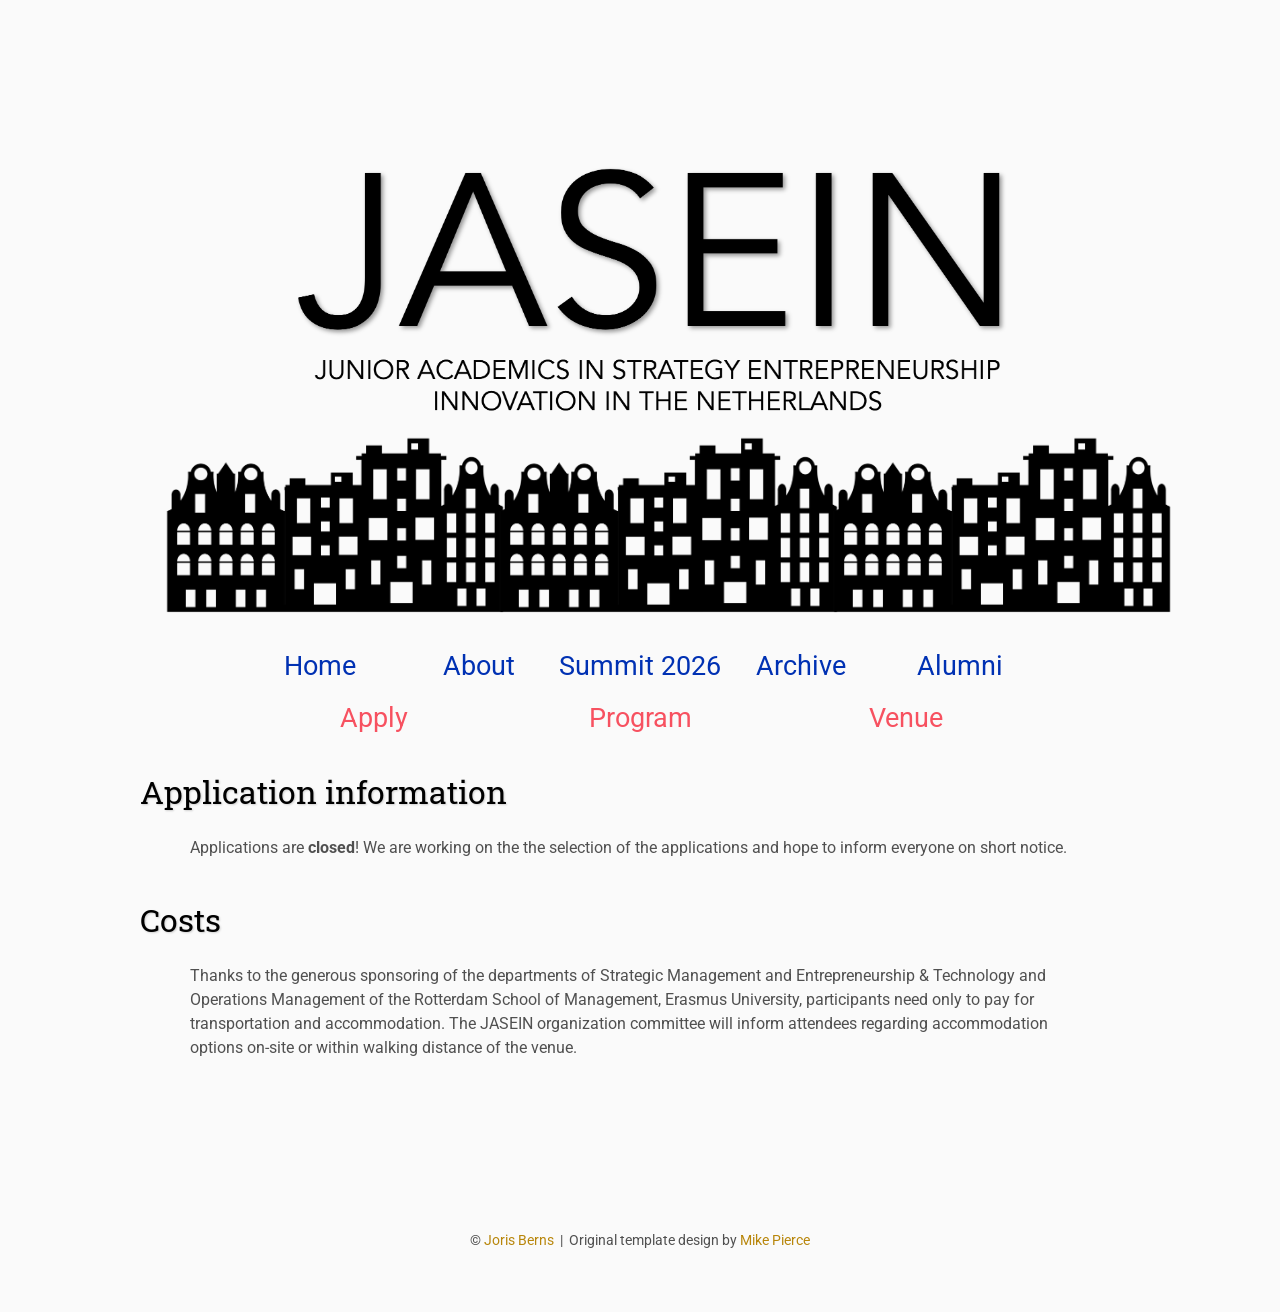
<file: application/index.html>
<!DOCTYPE html>
<html lang='en'>

<head>
    <base href="..">
    <link rel="shortcut icon" type="image/png" href="assets/dutch_flag.png"/>
    <link rel="stylesheet" type="text/css" media="all" href="assets/main.css"/>
    <meta name="description" content="Summit Template">
    <meta name="resource-type" content="document">
    <meta name="distribution" content="global">
    <meta name="KeyWords" content="Summit">
    <title>Registration | JASEIN</title>
</head>

<body>

    <!--
    <div class="banner">
        <img src="assets/banner2.png" alt="Conference Template Banner">
        <div class="bottom-right">
            January 25th-26th, 2024 <br> Zeist, The Netherlands
        </div>
    </div>
    -->
    <!--
    <img class="center" src="assets/housepic.png" alt="bannernew">

    <img class="center" src="assets/JASEIN_4.png" alt="jasein_logo">

    <div class="parent">
        <div>
        <img src="assets/housepic-modified.png" style="width:100%">
        </div>
        <div>
        <img src="assets/JASEIN_4.png" style="width:150%; margin-top: 25px; margin-left: -80px">
        </div>
        <div>
        <img src="assets/date_event-modified.png" style="width:125%; margin-top: 20px; margin-left: -30px;">
        </div>
    </div>
    -->

    <img src="assets/JASEIN_4.png" style="width:100%; margin-left: 20px; margin-bottom: -130px;" >

    <div class="parent">
        <div>
        <img src="assets/housepic-modified.png" style="width:115%">
        </div>
        <div>
        <img src="assets/housepic-modified.png" style="width:115%">
        </div>
        <div>
        <img src="assets/housepic-modified.png" style="width:115%">
        </div>
    </div>
    <!--
    <div class="parent">
        <div>
        <img src="assets/housepic-modified.png" style="width:100%">
        </div>
        <div>
        <img src="assets/JASEIN_4.png" style="width:150%; margin-top: 25px; margin-left: -80px">
        </div>
        <div>
        <img src="assets/housepic-modified.png" style="width:100%">
        </div>
    </div>
    -->
    <table class="navigation">
        <tr>
            <td class="navigation">
                <a title="Summit Home Page" href="." style = "color: #0031b3">Home</a>
            </td>
            <td class="navigation">
                <a title="About Page" href="about" style = "color: #0031b3">About</a>
            </td>
            <td class="navigation">
                <a title="Overview of the summit" href="summit_current" style = "color: #0031b3">Summit 2026</a>
            </td>
            <td class="navigation">
                <a title="Overview of previous summits" href="summit_archive" style = "color: #0031b3">Archive</a>
            </td> <!--
            <td class="navigation">
                <a title="Apply for the summit" href="application" style = "color: #0031b3">Application</a>
            </td>
            <td class="navigation">
                <a title="Summit Program" href="program" style = "color: #0031b3">Program</a>
            </td>
            <td class="navigation">
                <a title="Venue page" href="venue" style = "color: #0031b3">Venue</a>
            </td>  -->
            <!-- <td class="navigation">
                <a class="current" title="Conference Flyer" href="flyer">Flyer</a>
            </td> -->
            <td class="navigation">
                <a title="Alumni page" href="alumni" style = "color: #0031b3">Alumni</a>
            </td>
        </tr>
    </table>

      <table class="navigation">
        <tr>
            <td class="navigation">
                <a title="Application page" href="application" style = "color: #f75160">Apply</a>
            </td> <!--
            <td class="navigation">
                <a title="Apply for the summit" href="application" style = "color: #0031b3">Application</a>
            </td> -->
            <td class="navigation">
                <a title="Summit Program" href="program" style = "color: #f75160">Program</a>
            </td>
            <td class="navigation">
                <a title="Venue page" href="venue" style = "color: #f75160">Venue</a>
            </td>
        </tr>
    </table>

    <h2>Application information</h2>

    <p>
      Applications are <b>closed</b>! We are working on the the selection of the applications and hope to inform everyone on short notice.

    </p>
    <!--
    <iframe class="registration" src="EMBED LINK FOR GOOGLE FORM HERE"></iframe>
    -->

    <h2>Costs</h2>

    <p>
        Thanks to the generous sponsoring of the departments of Strategic Management and Entrepreneurship &
Technology and Operations Management of the Rotterdam School of Management, Erasmus University, participants need only to pay for transportation and accommodation. The JASEIN
        organization committee will inform attendees regarding accommodation options on-site or within walking distance
        of the venue.
    </p>

    <footer>
        &copy; <a href="https://www.jorisberns.com/" target="_blank">Joris Berns</a>
        &nbsp;|&nbsp; Original template design by <a href="https://github.com/mikepierce" target="_blank">Mike Pierce</a>
    </footer>

</body>
</html>
</file>
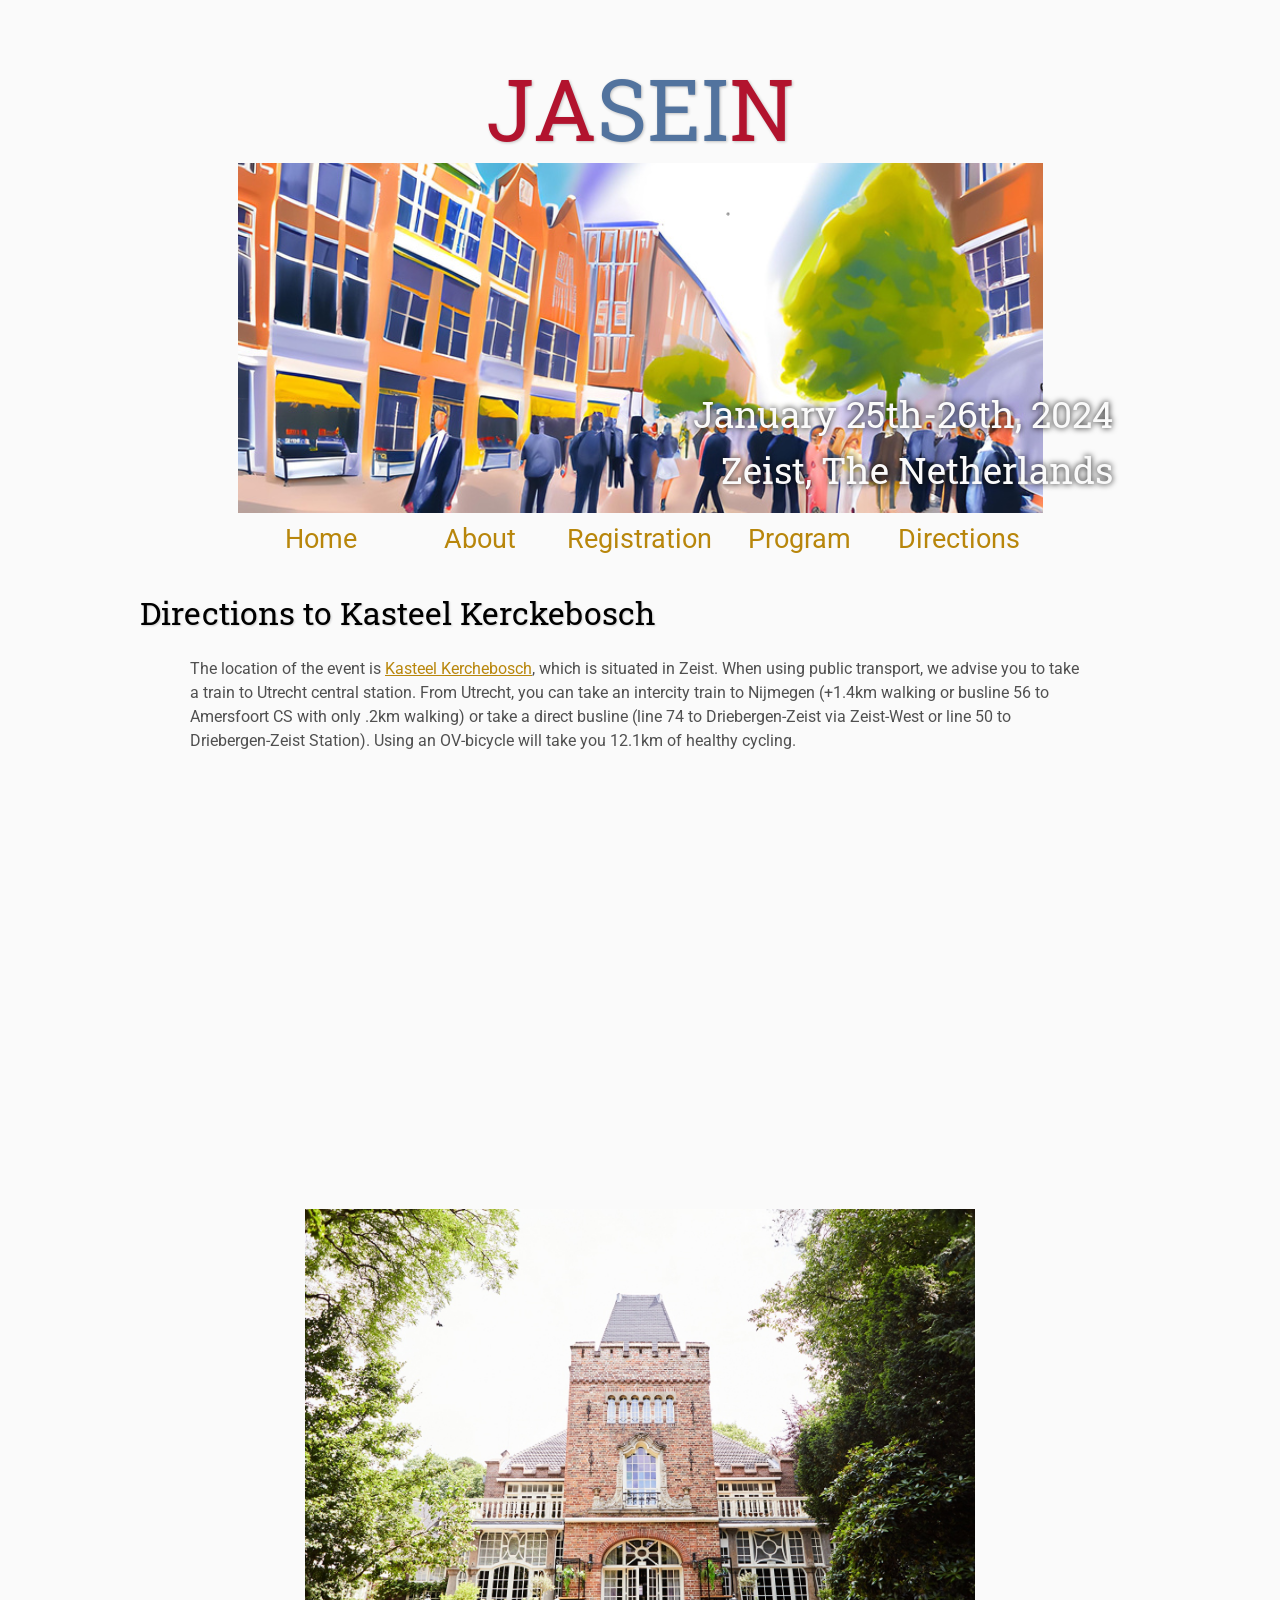
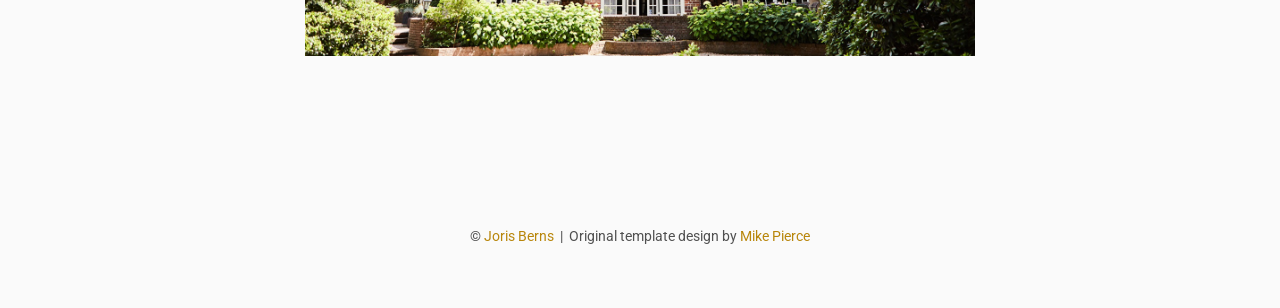
<file: directions/index.html>
<!DOCTYPE html>
<html lang='en'>

<head>
    <base href="..">
    <link rel="shortcut icon" type="image/png" href="assets/dutch_flag.png"/>
    <link rel="stylesheet" type="text/css" media="all" href="assets/main.css"/>
    <meta name="description" content="Conference Template">
    <meta name="resource-type" content="document">
    <meta name="distribution" content="global">
    <meta name="KeyWords" content="Conference">
    <title>Directions | JASEIN 2024</title>
</head>

<body>

    <div class="banner">
        <img src="assets/banner2.png" alt="Conference Template Banner">
        <div class="top-left">
            <span class="title1">JA</span><span class="title2">SEI</span><span class="title1">N</span> <!--<span class="year">2024</span>-->
        </div>
        <div class="bottom-right">
            January 25th-26th, 2024 <br> Zeist, The Netherlands
        </div>
    </div>

    <table class="navigation">
        <tr>
            <td class="navigation">
                <a title="Conference Home Page" href=".">Home</a>
            </td>
            <td class="navigation">
                <a title="About Page" href="about">About</a>
            </td>
            <td class="navigation">
                <a title="Register for the Conference" href="registration">Registration</a>
            </td>
            <td class="navigation">
                <a title="Conference Program" href="program">Program</a>
            </td>
            <td class="navigation">
                <a title="Directions to the Conference" href="directions">Directions</a>
            </td>
            <!-- <td class="navigation">
                <a class="current" title="Conference Flyer" href="flyer">Flyer</a>
            </td> -->
        </tr>
    </table>


    <h2>Directions to Kasteel Kerckebosch</h2>
    <p>
        The location of the event is <a href="https://www.kasteelkerckebosch.com/">Kasteel Kerchebosch</a>, which is
        situated in Zeist. When using public transport, we advise you to take a train to Utrecht central station. From
        Utrecht, you can take an intercity train to Nijmegen (+1.4km walking or busline 56 to Amersfoort CS with only
        .2km walking) or take a direct busline (line 74 to Driebergen-Zeist via Zeist-West or line 50 to
        Driebergen-Zeist Station). Using an OV-bicycle will take you 12.1km of healthy cycling.

    </p>

    <iframe class="directions" src="https://www.google.com/maps/embed?pb=!1m14!1m8!1m3!1d9809.003852870008!2d5.2588056!3d52.0751612!3m2!1i1024!2i768!4f13.1!3m3!1m2!1s0x47c6434346e6d713%3A0xafcfb0e371c03cb4!2sKasteel%20Kerckebosch!5e0!3m2!1snl!2snl!4v1693321132522!5m2!1snl!2snl"></iframe>

    <a href="https://www.kasteelkerckebosch.com/">
        <img class="center" src="assets/kasteel_kerckebosch.jpg" alt="Kasteel Kerckebosch">
    </a>


    <footer>
        &copy; <a href="https://www.jorisberns.com/">Joris Berns</a>
        &nbsp;|&nbsp; Original template design by <a href="https://github.com/mikepierce">Mike Pierce</a>
    </footer>

</body>
</html>
</file>
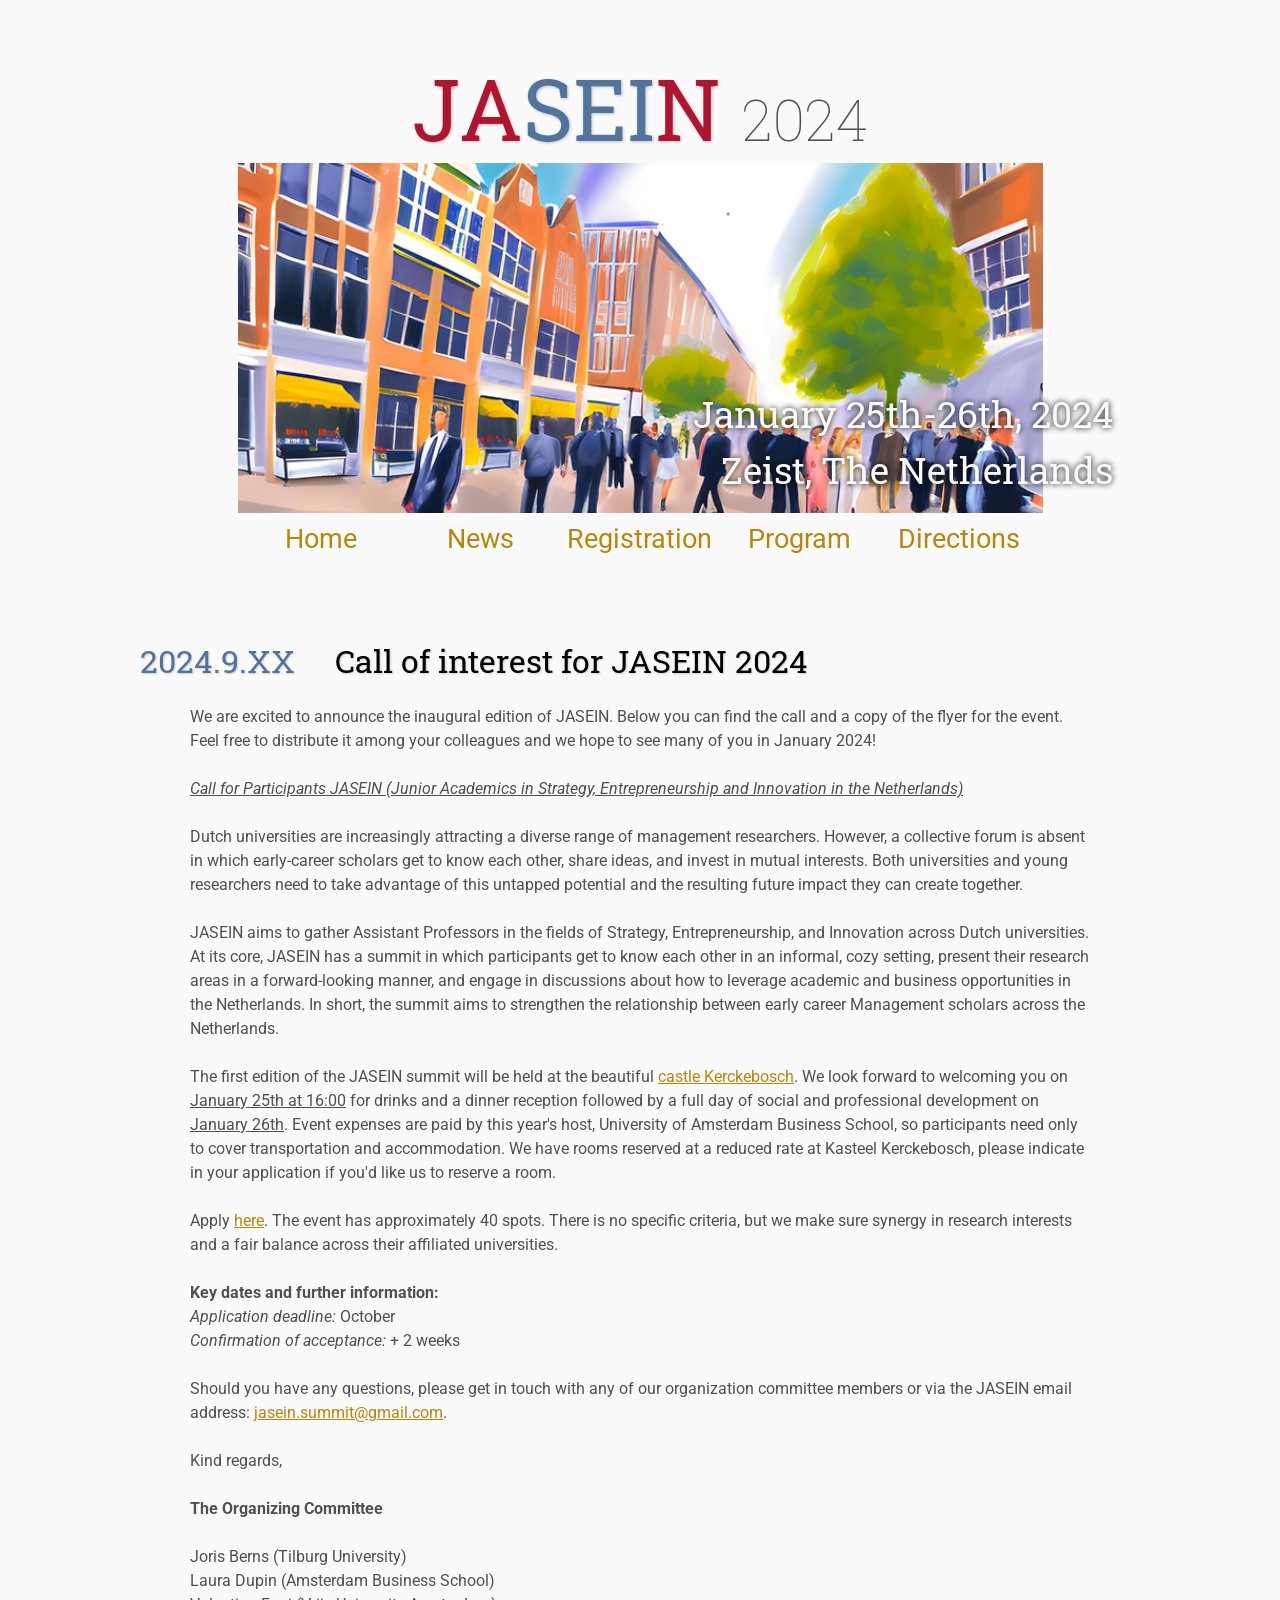
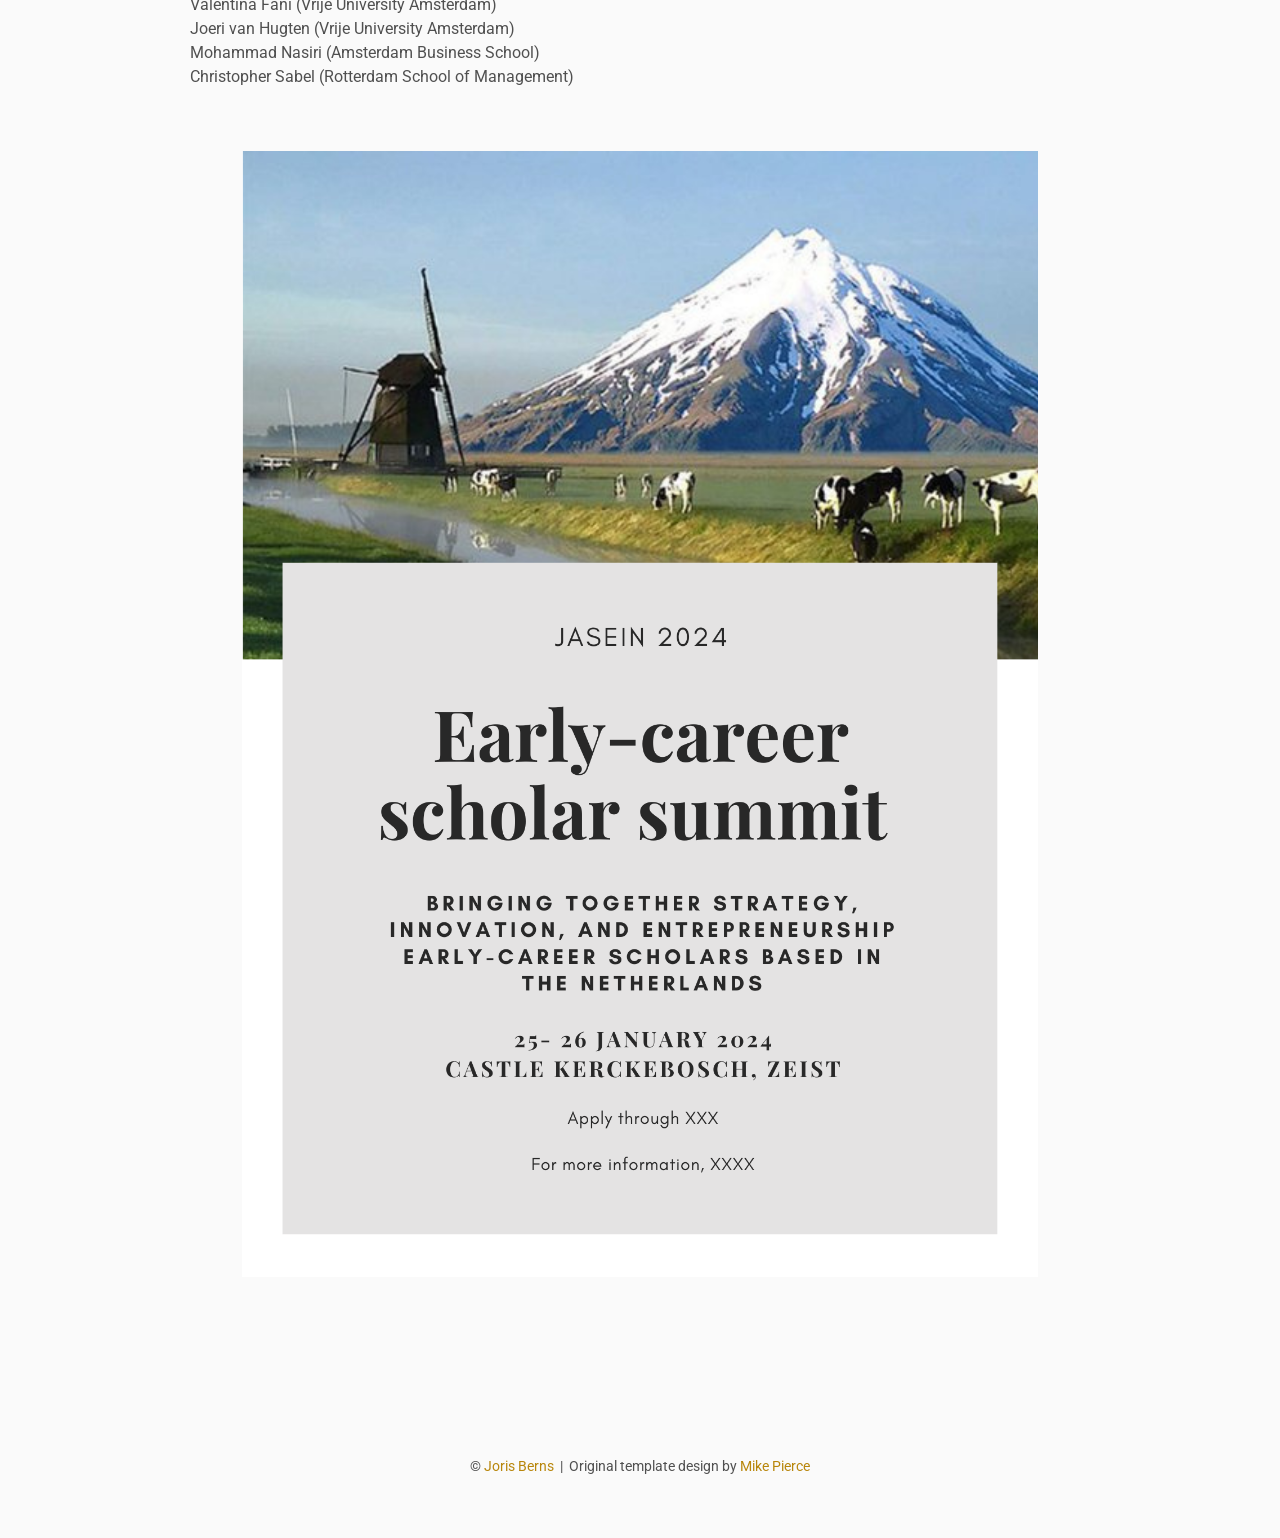
<file: news/index.html>
<!DOCTYPE html>
<html lang='en'>

<head>
    <base href="..">
    <link rel="shortcut icon" type="image/png" href="assets/dutch_flag.png"/>
    <link rel="stylesheet" type="text/css" media="all" href="assets/main.css"/>
    <meta name="description" content="Conference Template">
    <meta name="resource-type" content="document">
    <meta name="distribution" content="global">
    <meta name="KeyWords" content="Conference">
    <title>News | JASEIN 2024</title>
</head>

<body>

    <div class="banner">
        <img src="assets/banner2.png" alt="Conference Template Banner">
        <div class="top-left">
            <span class="title1">JA</span><span class="title2">SEI</span><span class="title1">N</span> <span class="year">2024</span>
        </div>
        <div class="bottom-right">
            January 25th-26th, 2024 <br> Zeist, The Netherlands
        </div>
    </div>

    <table class="navigation">
        <tr>
            <td class="navigation">
                <a title="Conference Home Page" href=".">Home</a>
            </td>
            <td class="navigation">
                <a title="News Page" href="news">News</a>
            </td>
            <td class="navigation">
                <a title="Register for the Conference" href="registration">Registration</a>
            </td>
            <td class="navigation">
                <a title="Conference Program" href="program">Program</a>
            </td>
            <td class="navigation">
                <a title="Directions to the Conference" href="directions">Directions</a>
            </td>
            <!-- <td class="navigation">
                <a class="current" title="Conference Flyer" href="flyer">Flyer</a>
            </td> -->
        </tr>
    </table>

    <br>

    <h2> <span style="color: #52739e;">2024.9.XX</span> &nbsp;&nbsp;&nbsp; Call of interest for JASEIN 2024</h2>

    <p>
        We are excited to announce the inaugural edition of JASEIN. Below you can find the call and a copy of the flyer
        for the event. Feel free to distribute it among your colleagues and we hope to see many of you in January 2024!
    </p>

    <p>
        <u><i>Call for Participants JASEIN (Junior Academics in Strategy, Entrepreneurship and Innovation in the Netherlands)</i></u>

        <br><br>

        Dutch universities are increasingly attracting a diverse range of management researchers. However, a collective forum is absent in which early-career scholars get to know each other, share ideas, and invest in mutual interests. Both universities and young researchers need to take advantage of this untapped potential and the resulting future impact they can create together.

        <br><br>

        JASEIN aims to gather Assistant Professors in the fields of Strategy, Entrepreneurship, and Innovation across Dutch universities. At its core, JASEIN has a summit in which participants get to know each other in an informal, cozy setting, present their research areas in a forward-looking manner, and engage in discussions about how to leverage academic and business opportunities in the Netherlands. In short, the summit aims to strengthen the relationship between early career Management scholars across the Netherlands.

        <br><br>

        The first edition of the JASEIN summit will be held at the beautiful <a href="https://www.kasteelkerckebosch.com/" >castle Kerckebosch</a>. We look forward to welcoming you on <u>January 25th at 16:00</u> for drinks and a dinner reception followed by a full day of social and professional development on <u>January 26th</u>. Event expenses are paid by this year&apos;s host, University of Amsterdam Business School, so participants need only to cover transportation and accommodation. We have rooms reserved at a reduced rate at Kasteel Kerckebosch, please indicate in your application if you&apos;d like us to reserve a room.

        <br><br>

        Apply <a href="https://docs.google.com/forms/d/e/1FAIpQLSdjMyCS5Os2ZLB8Nd9HSJ5gCf_6dAcH_E6nwYF53v_5vCtK_g/viewform?usp=sf_link">here</a>. The event has approximately 40 spots. There is no specific criteria, but we make sure synergy in research interests and a fair balance across their affiliated universities.

        <br><br>

        <b>Key dates and further information:</b> <br>
        <i>Application deadline:</i> October <br>
        <i>Confirmation of acceptance:</i> + 2 weeks

        <br><br>
        Should you have any questions, please get in touch with any of our organization committee members or via the JASEIN email address: <a href = "mailto: jasein.summit@gmail.com">jasein.summit@gmail.com</a>.

        <br><br>

        Kind regards,
        <br> <br>
        <b>The Organizing Committee</b>

        <br><br>

        Joris Berns (Tilburg University) <br>
        Laura Dupin (Amsterdam Business School) <br>
        Valentina Fani (Vrije University Amsterdam) <br>
        Joeri van Hugten (Vrije University Amsterdam) <br>
        Mohammad Nasiri (Amsterdam Business School) <br>
        Christopher Sabel (Rotterdam School of Management) <br>
    </p>

    <br>

      <table class="flyers">
        <tr>
            <td class="flyer">
                <a href="assets/jasein_2024_flyer_joke.png">
                    <img src="assets/jasein_2024_flyer_joke.png" alt="draft flyer joke" style="width:100%">
                </a>
            </td>
        </tr>
    </table>

    <footer>
        &copy; <a href="https://www.jorisberns.com/">Joris Berns</a>
        &nbsp;|&nbsp; Original template design by <a href="https://github.com/mikepierce">Mike Pierce</a>
    </footer>

</body>
</html>
</file>
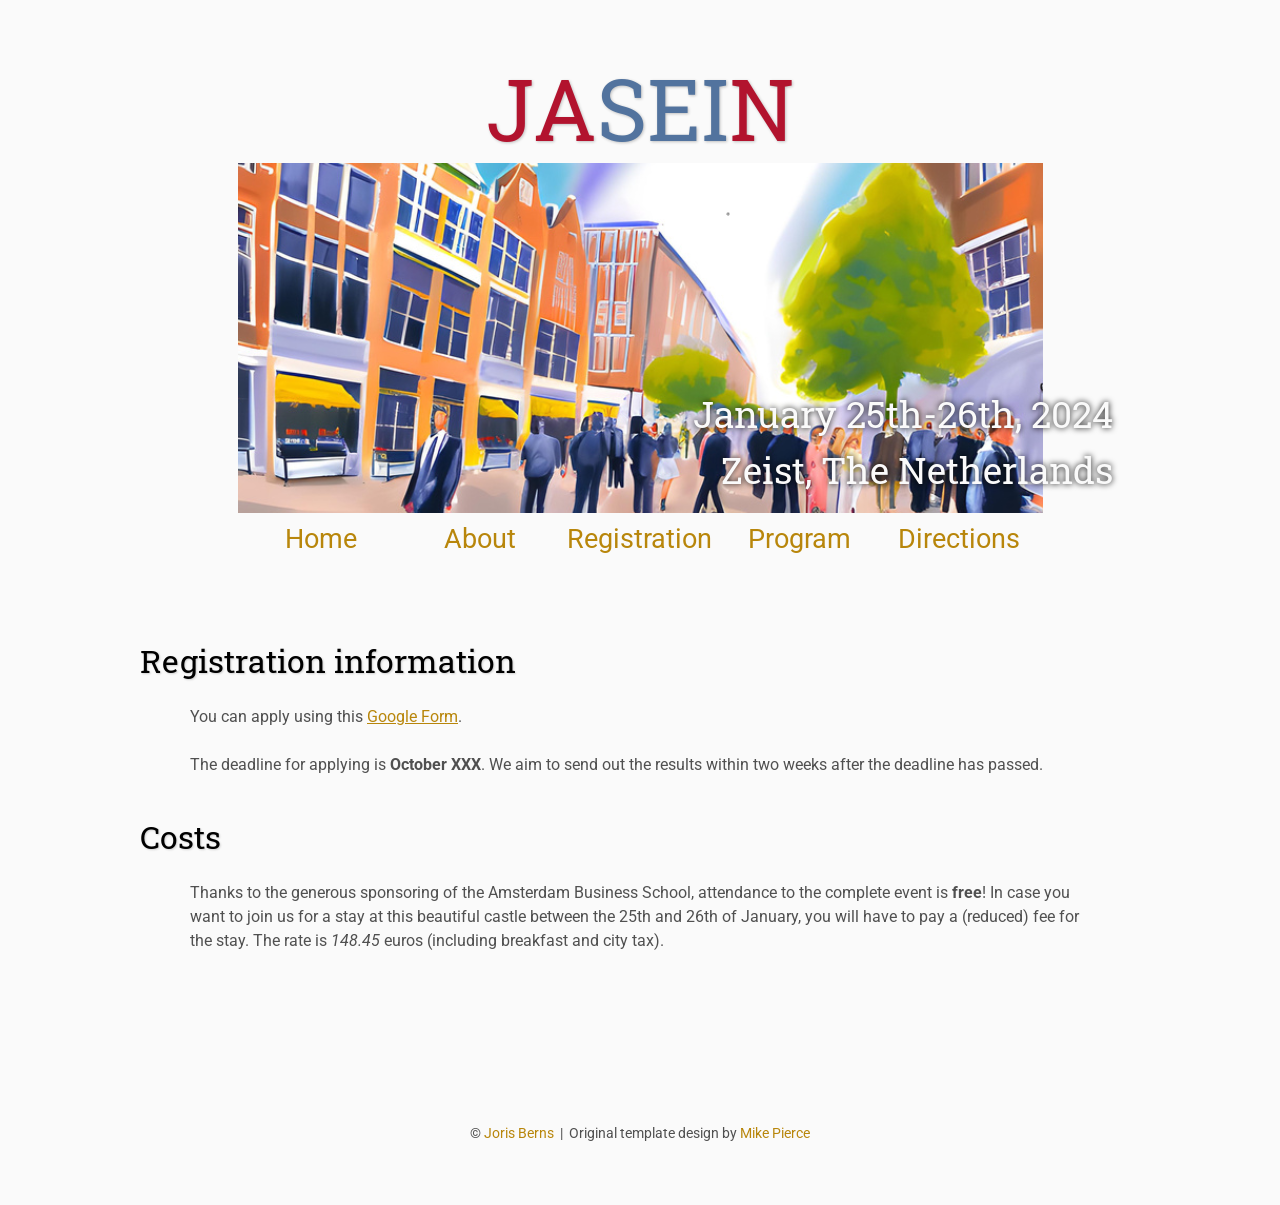
<file: registration/index.html>
<!DOCTYPE html>
<html lang='en'>

<head>
    <base href="..">
    <link rel="shortcut icon" type="image/png" href="assets/dutch_flag.png"/>
    <link rel="stylesheet" type="text/css" media="all" href="assets/main.css"/>
    <meta name="description" content="Conference Template">
    <meta name="resource-type" content="document">
    <meta name="distribution" content="global">
    <meta name="KeyWords" content="Conference">
    <title>Registration | JASEIN 2024</title>
</head>

<body>

    <div class="banner">
        <img src="assets/banner2.png" alt="Conference Template Banner">
        <div class="top-left">
            <span class="title1">JA</span><span class="title2">SEI</span><span class="title1">N</span> <!--<span class="year">2024</span>-->
        </div>
        <div class="bottom-right">
            January 25th-26th, 2024 <br> Zeist, The Netherlands
        </div>
    </div>

    <table class="navigation">
        <tr>
            <td class="navigation">
                <a title="Conference Home Page" href=".">Home</a>
            </td>
            <td class="navigation">
                <a title="About Page" href="about">About</a>
            </td>
            <td class="navigation">
                <a title="Register for the Conference" href="registration">Registration</a>
            </td>
            <td class="navigation">
                <a title="Conference Program" href="program">Program</a>
            </td>
            <td class="navigation">
                <a title="Venue page" href="Venue">Directions</a>
            </td>
            <!-- <td class="navigation">
                <a class="current" title="Conference Flyer" href="flyer">Flyer</a>
            </td> -->
        </tr>
    </table>

    <br>

    <h2>Registration information</h2>

    <p>
        You can apply using this <a href="https://docs.google.com/forms/d/e/1FAIpQLSdjMyCS5Os2ZLB8Nd9HSJ5gCf_6dAcH_E6nwYF53v_5vCtK_g/viewform?usp=sf_link">Google Form</a>.
    <!--
        I can also use an iframe if needed, which simply means that I embed the form in the website.
    -->
    </p>

    <p>
        The deadline for applying is <b>October XXX</b>. We aim to send out the results within two weeks after the
        deadline has passed.
    </p>
    <!--
    <iframe class="registration" src="EMBED LINK FOR GOOGLE FORM HERE"></iframe>
    -->

    <h2>Costs</h2>

    <p>
        Thanks to the generous sponsoring of the Amsterdam Business School, attendance to the complete event is
        <b>free</b>! In case you want to join us for a stay at this beautiful castle between the 25th and 26th of
        January, you will have to pay a (reduced) fee for the stay. The rate is <i>148.45</i> euros (including breakfast
        and city tax).
    </p>

    <footer>
        &copy; <a href="https://www.jorisberns.com/">Joris Berns</a>
        &nbsp;|&nbsp; Original template design by <a href="https://github.com/mikepierce">Mike Pierce</a>
    </footer>

</body>
</html>
</file>
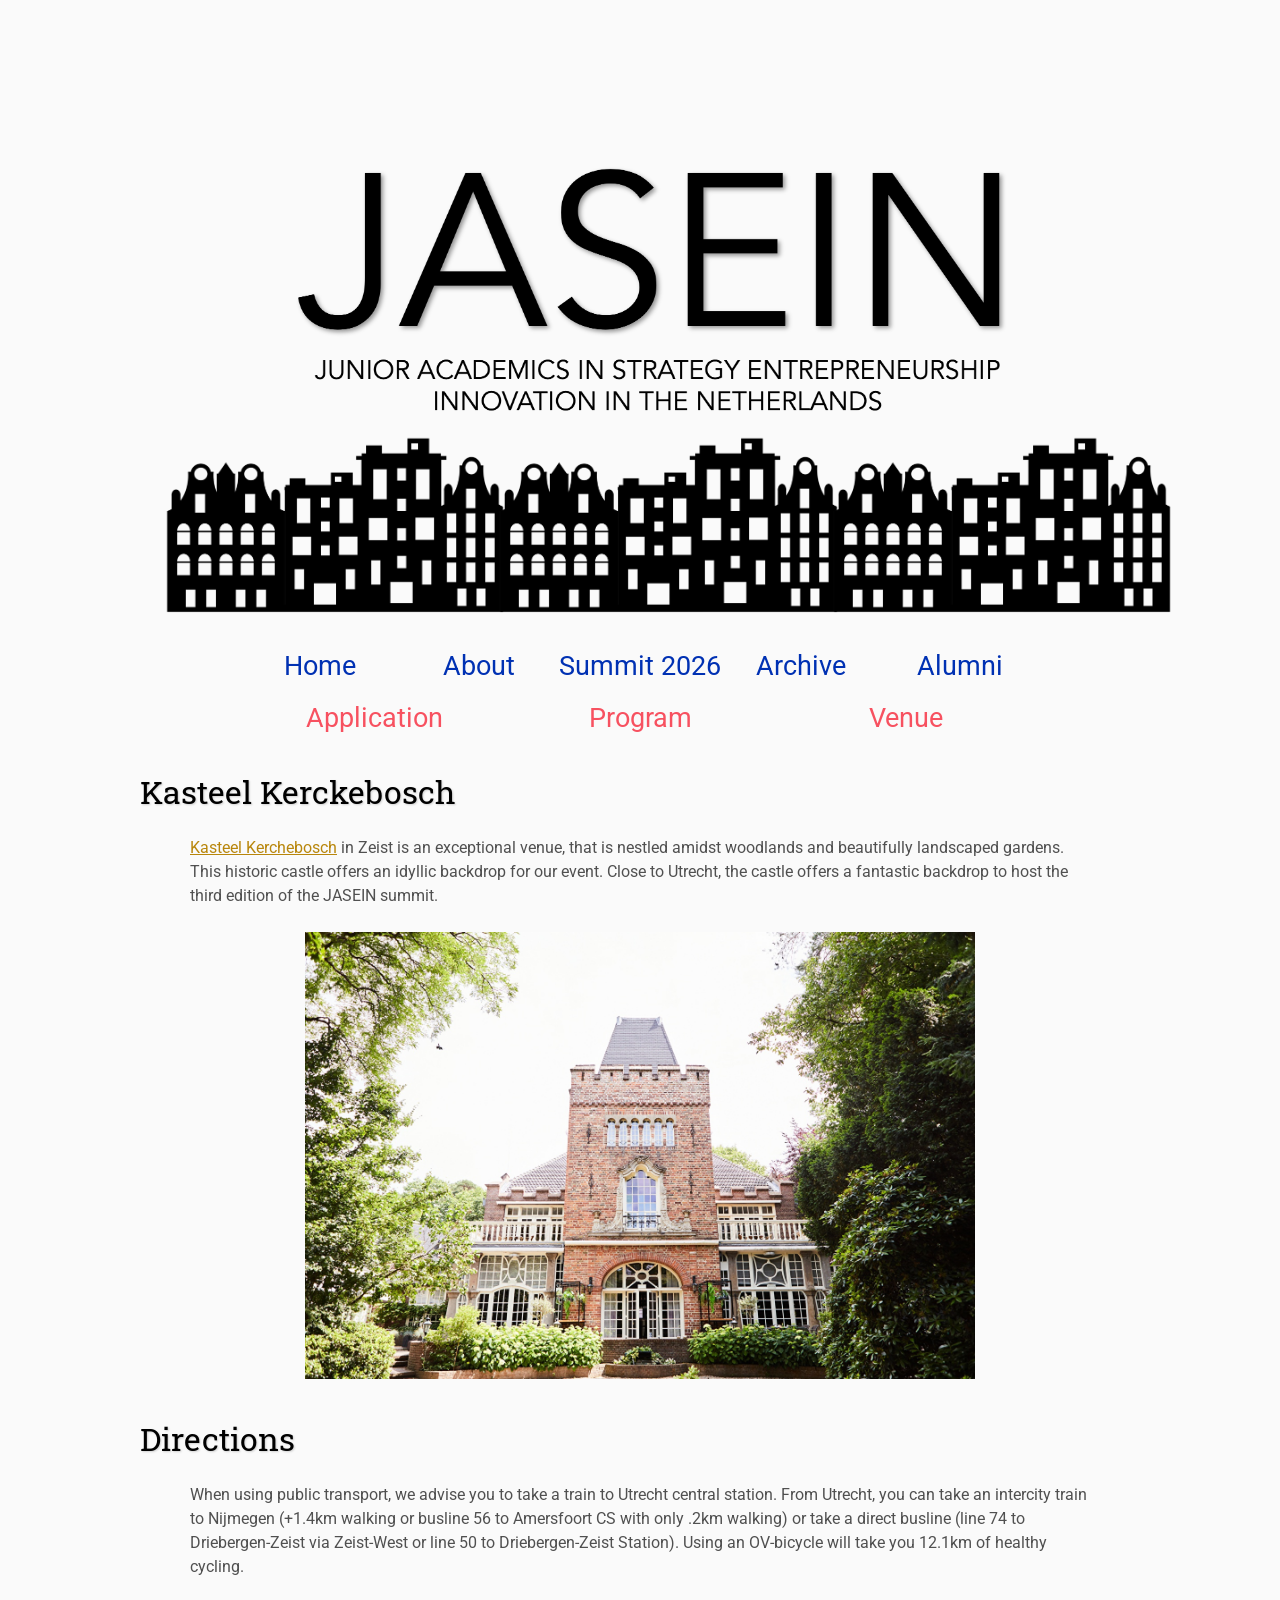
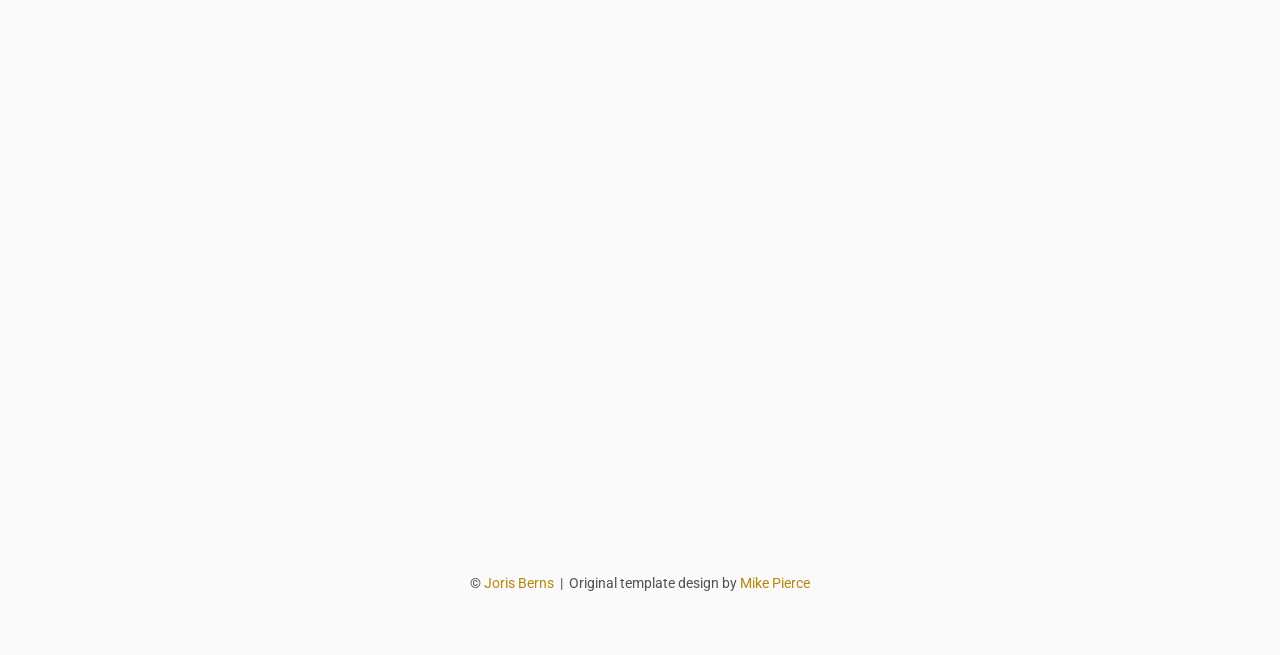
<file: venue/index.html>
<!DOCTYPE html>
<html lang='en'>

<head>
    <base href="..">
    <link rel="shortcut icon" type="image/png" href="assets/dutch_flag.png"/>
    <link rel="stylesheet" type="text/css" media="all" href="assets/main.css"/>
    <meta name="description" content="Summit Template">
    <meta name="resource-type" content="document">
    <meta name="distribution" content="global">
    <meta name="KeyWords" content="Summit">
    <title>Directions | JASEIN</title>
</head>

<body>

    <!--
    <div class="banner">
        <img src="assets/banner2.png" alt="Conference Template Banner">
        <div class="bottom-right">
            January 25th-26th, 2024 <br> Zeist, The Netherlands
        </div>
    </div>
    -->
    <!--
    <img class="center" src="assets/housepic.png" alt="bannernew">

    <img class="center" src="assets/JASEIN_4.png" alt="jasein_logo">

    <div class="parent">
        <div>
        <img src="assets/housepic-modified.png" style="width:100%">
        </div>
        <div>
        <img src="assets/JASEIN_4.png" style="width:150%; margin-top: 25px; margin-left: -80px">
        </div>
        <div>
        <img src="assets/date_event-modified.png" style="width:125%; margin-top: 20px; margin-left: -30px;">
        </div>
    </div>
    -->

    <img src="assets/JASEIN_4.png" style="width:100%; margin-left: 20px; margin-bottom: -130px;" >

    <div class="parent">
        <div>
        <img src="assets/housepic-modified.png" style="width:115%">
        </div>
        <div>
        <img src="assets/housepic-modified.png" style="width:115%">
        </div>
        <div>
        <img src="assets/housepic-modified.png" style="width:115%">
        </div>
    </div>
    <!--
    <div class="parent">
        <div>
        <img src="assets/housepic-modified.png" style="width:100%">
        </div>
        <div>
        <img src="assets/JASEIN_4.png" style="width:150%; margin-top: 25px; margin-left: -80px">
        </div>
        <div>
        <img src="assets/housepic-modified.png" style="width:100%">
        </div>
    </div>
    -->
   <table class="navigation">
        <tr>
            <td class="navigation">
                <a title="Summit Home Page" href="." style = "color: #0031b3">Home</a>
            </td>
            <td class="navigation">
                <a title="About Page" href="about" style = "color: #0031b3">About</a>
            </td>
            <td class="navigation">
                <a title="Overview of the summit" href="summit_current" style = "color: #0031b3">Summit 2026</a>
            </td>
            <td class="navigation">
                <a title="Overview of previous summits" href="summit_archive" style = "color: #0031b3">Archive</a>
            </td> <!--
            <td class="navigation">
                <a title="Apply for the summit" href="application" style = "color: #0031b3">Application</a>
            </td>
            <td class="navigation">
                <a title="Summit Program" href="program" style = "color: #0031b3">Program</a>
            </td>
            <td class="navigation">
                <a title="Venue page" href="venue" style = "color: #0031b3">Venue</a>
            </td>  -->
            <!-- <td class="navigation">
                <a class="current" title="Conference Flyer" href="flyer">Flyer</a>
            </td> -->
            <td class="navigation">
                <a title="Alumni page" href="alumni" style = "color: #0031b3">Alumni</a>
            </td>
        </tr>
    </table>

      <table class="navigation">
        <tr><!--
            <td class="navigation">
                <a title="Application page" href="application" style = "color: #f75160">Apply</a>
            </td>
            <td class="navigation">
                <a title="Apply for the summit" href="application" style = "color: #0031b3">Application</a>
            </td> -->
            <td class="navigation">
                <a title="Application page" href="application" style = "color: #f75160">Application</a>
            </td>
            <td class="navigation">
                <a title="Summit Program" href="program" style = "color: #f75160">Program</a>
            </td>
            <td class="navigation">
                <a title="Venue page" href="venue" style = "color: #f75160">Venue</a>
            </td>
        </tr>
    </table>




    <h2>Kasteel Kerckebosch</h2>



    <p>

        <a href="https://www.kasteelkerckebosch.com/">Kasteel Kerchebosch</a> in Zeist is an exceptional venue, that is nestled amidst woodlands and beautifully

        landscaped gardens. This historic castle offers an idyllic backdrop for our event. Close to Utrecht, the castle

        offers a fantastic backdrop to host the third edition of the JASEIN summit.

    </p>



    <a href="https://www.kasteelkerckebosch.com/">

        <img class="center" src="assets/kasteel_kerckebosch.jpg" alt="Kasteel Kerckebosch">

    </a>



    <h2>Directions</h2>

    <p>

        When using public transport, we advise you to take a train to Utrecht central station. From

        Utrecht, you can take an intercity train to Nijmegen (+1.4km walking or busline 56 to Amersfoort CS with only

        .2km walking) or take a direct busline (line 74 to Driebergen-Zeist via Zeist-West or line 50 to

        Driebergen-Zeist Station). Using an OV-bicycle will take you 12.1km of healthy cycling.



    </p>

    <iframe class="directions" src="https://www.google.com/maps/embed?pb=!1m14!1m8!1m3!1d9809.003852870008!2d5.2588056!3d52.0751612!3m2!1i1024!2i768!4f13.1!3m3!1m2!1s0x47c6434346e6d713%3A0xafcfb0e371c03cb4!2sKasteel%20Kerckebosch!5e0!3m2!1snl!2snl!4v1693321132522!5m2!1snl!2snl"></iframe>

    <footer>
        &copy; <a href="https://www.jorisberns.com/" target="_blank">Joris Berns</a>
        &nbsp;|&nbsp; Original template design by <a href="https://github.com/mikepierce" target="_blank">Mike Pierce</a>
    </footer>

</body>
</html>
</file>
<file: assets/main.css>
/* main.css */

/* These are the colors and fonts used throughout the webpage.
 * I've listed them here so that a user may easily
 * do a search-and-replace for these to change the site theme.
 *   'Roboto',sans-serif; Font for the title text
 *   'Roboto-Slab',serif; Font for the body text 
 *   #fafafa; Background color of the site
 *   #505050; Foreground (text) color of the site
 *   #52739e; Navy, "Template" in the logo, current page in navigation, special titles in the Program
 *   #b2132e; Reddish, "Conference" in the logo, hover color for links
 *   #813c54; Heading color, titles in the Program
 *   #b8860b; Dark Goldenrod, color for links
 */

@import url('https://fonts.googleapis.com/css?family=Roboto%7CRoboto+Slab');

*{
    border:0;
    font:inherit;
    font-size:1em;
    margin:0;
    padding:0;
    vertical-align:baseline;
}

body{
    background-color: #fafafa;
    background-size: cover;
    background-attachment: fixed;
    color: #505050;
    text-align:left;
    font-family:'Roboto',sans-serif;
    font-size:1em;
    line-height:1.5em;
    margin: 60px auto;
    width: 1000px;
}

a{color: #b8860b; text-decoration:none;}
a.current{color: #000000;}
a.current:hover{color: #000000;}
a:hover{color: #b2132e;}
a:active{color: #e82945;}
h1,h2,h3,h4{clear:left; color: #000000; margin:1.5em 0em 1em 0em; font-family:'Roboto Slab',serif; text-shadow: 1px 1px 2px #d0d0d0;}
h1{font-size:2.67em;}
h2{font-size:2.00em;}
h3{font-size:1.67em;}
h4{font-size:1.33em;}
p{list-style:none; margin:24px auto 24px auto; padding:0px; width:900px; text-align:left;}
li a, p a {text-decoration:underline; text-decoration-color:#b8860b;}
ul{list-style:none; margin:24px auto 24px auto; padding:0px; width:800px; text-align:left;}
ul li{list-style:none; margin:0px auto 0px auto; padding:0px; text-align:left;}
i,em{font-style:italic;}
b,strong{font-weight:bold;}
sup{
    vertical-align: super;
    font-size: 0.8em;
    line-height: 0;
}
sub{
    vertical-align: sub;
    font-size: 0.8em;
    line-height: 0;
}
table{
    width: 1000px;
    margin: 12px auto 24px auto;
    float: center;
    /* UNCOMMENT THIS FOR DEBUGGING THE ALIGNMENT */
    /*border: 1px solid black;*/
}
th,td{
    text-align: left;
    /* UNCOMMENT THIS FOR DEBUGGING THE ALIGNMENT */
    /*border: 1px solid black;*/
}

/* Website Banner */
.banner {
    position: relative;
    font-family: 'Roboto Slab', serif;
    text-align: center; /* Center the content horizontally */
}

.banner img {
    display: block;
    margin: 0 auto; /* Center the image horizontally */
}
.top-left {font-size:5.33em; color: #505050; background: #fafafa; text-align: center; width: 1000px; height: 67px; position: absolute; padding: 36px 0 0 0; top: 0px;}
.bottom-right {font-size:2.33em; color: #fafafa; line-height: 1.5em; width: auto; height: 100px; padding: 0px 27px 27px 0px; text-align: right; position: absolute; bottom: 0px; right: 0px; text-shadow: 0px 0px 6px #000000;}

/* Arrange images next to each other for banner*/
.parent{display: grid; grid-template-columns: 1fr 1fr 1fr; column-gap: 0px;
}

/* Conference Title Logo */
.title1{color: #b2132e; text-shadow: 1px 1px 3px #c0c0c0;} 
.title2{color: #52739e; text-shadow: 1px 1px 3px #c0c0c0;}
.year{color: #505050; font-size:0.67em; font-weight: lighter;}

/* Navigation Links (Home, Registration, etc) */
table.navigation{width:800px;}
td.navigation{font-size:1.67em; white-space:nowrap; width:20%; text-align:center; vertical-align:middle; padding:0px 0px 0px 0px;}

/* Sponsor Images */
table.sponsors{width:800px;}
td.sponsor{white-space:nowrap; width:33%; text-align:center; vertical-align:middle; padding:0px 0px 0px 0px;}
td.sponsor img{width: 100%}
.max-width-organizer {max-width: 200px;}
.max-width-sponsor {max-width: 100px;}

/* The Table on the Program Page */
td.room{padding: 4px 12px 4px 4px; width: 90%; vertical-align:bottom; font-size:1.67em; color: #52739e; height:32px;}
td.date{white-space:nowrap; width:130px; text-align:right; vertical-align:top; padding:4px 16px 0px 0px;}
td.title{padding: 4px 12px 4px 4px; width: 90%; vertical-align:top; font-size:1.5em; color: #813c54; height:32px; font-family:'Roboto Slab',serif; text-shadow: 1px 1px 2px #d0d0d0; }
td.title-special{padding: 4px 12px 4px 4px; width: 90%; vertical-align:top; font-size:1.67em; color: #52739e; height:32px; font-family:'Roboto Slab',serif; text-shadow: 1px 1px 2px #d0d0d0;}
td.speaker{padding: 4px 12px 4px 4px; font-style: italic; font-size:1em; max-height:999999px}
td.abstract{padding: 4px 12px 12px 4px; font-size:1em; max-height:999999px}
td.abstract img{display: block; margin: 4px auto 8px auto}
table.plenary{padding-top: 8px; background: #ffffff;}

/* Registration and Directions iframes and Images */
iframe.registration{display:block; margin:1em auto 2em auto; width:700px; height:1400px; border:none;}
iframe.directions{display:block; margin:1em auto 2em auto; width:800px; height:400px; border:none;}
img.center{display:block; width:67%; margin:1em auto 2em auto;}

/* Flyer Images */
table.flyers{width:800px;}
td.flyer{white-space:nowrap; width:50%; text-align:center; vertical-align:middle; padding:0px 0px 0px 0px;}
td.sponsor img{width: 100%}

footer{font-size:0.875em; margin-top:12em; text-align:center;}

/* Report Images */
img.reportimages{max-width: 75%; max-height: 75%;}

/* My hacky way of making the site mobile-friendly */
@media only screen and (max-width: 1100px) {
    h2{font-size:3.00em;}
    p{font-size:1.5em; line-height:1.5em;}
    th,td,tr{font-size:1.5em; line-height:1.5em;}
    td.date{font-size:1em; padding-top:0.5em;}
    td.navigation{font-size:1.5em; padding:0px 20px 0px 20px;}
    table.footer{font-size:0.33em;}
}

/* Set up the grid - test for alumni page*/
.rowalumni {
    display: flex;
    justify-content: space-between; /* Distribute columns evenly */
    align-items: center; /* Vertically center content */
    margin-bottom: 20px; /* Add spacing between rows */
}

.columnalumni {
    flex: 1; /* Equal width for all columns */
    width: 200px; /* Fixed width for each cell */
    height: 100px; /* Fixed height for each cell */
    padding: 10px;
    text-align: center; /* Center content horizontally */
    /* border: 1px solid #999; /* Add a border for visual separation */
    margin: 5px; /* Add spacing between columns */
    background-color: rgba(114, 166, 245, 0.05); /* Light Blue */
}
</file>
